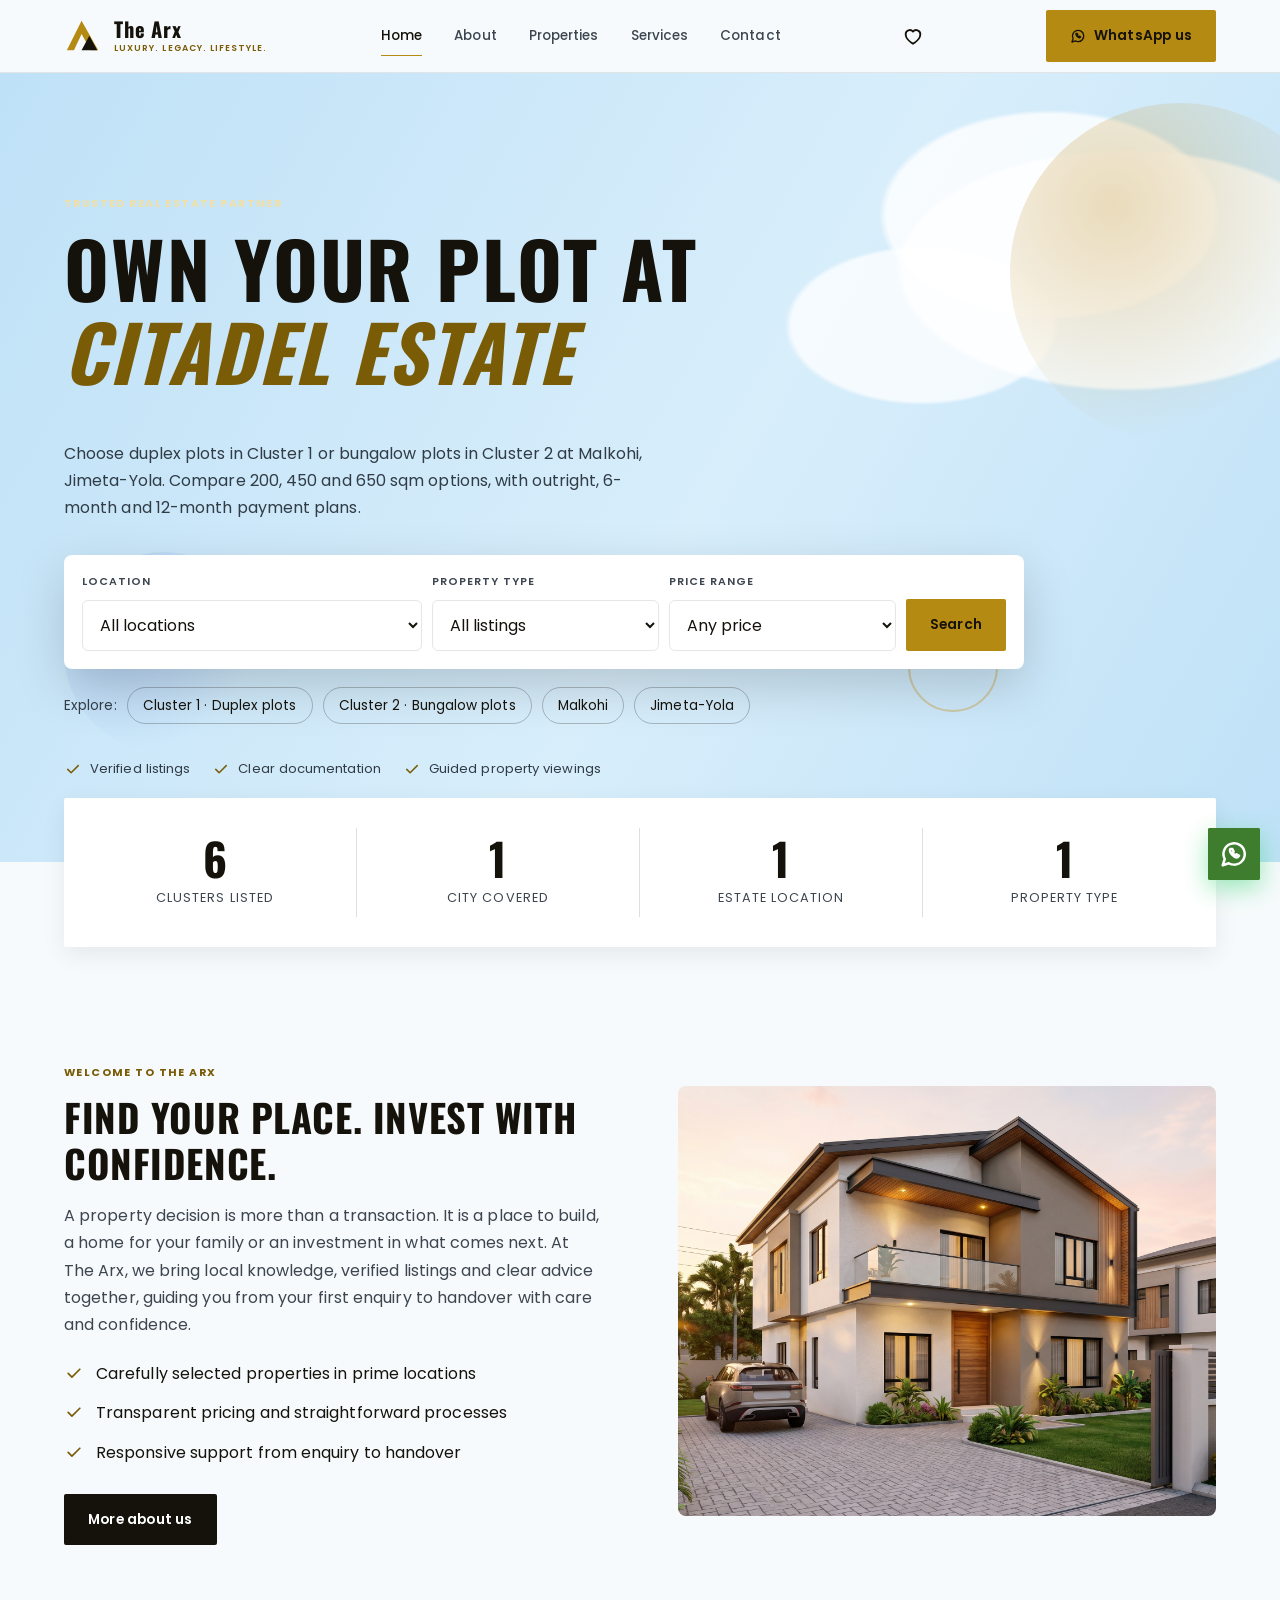
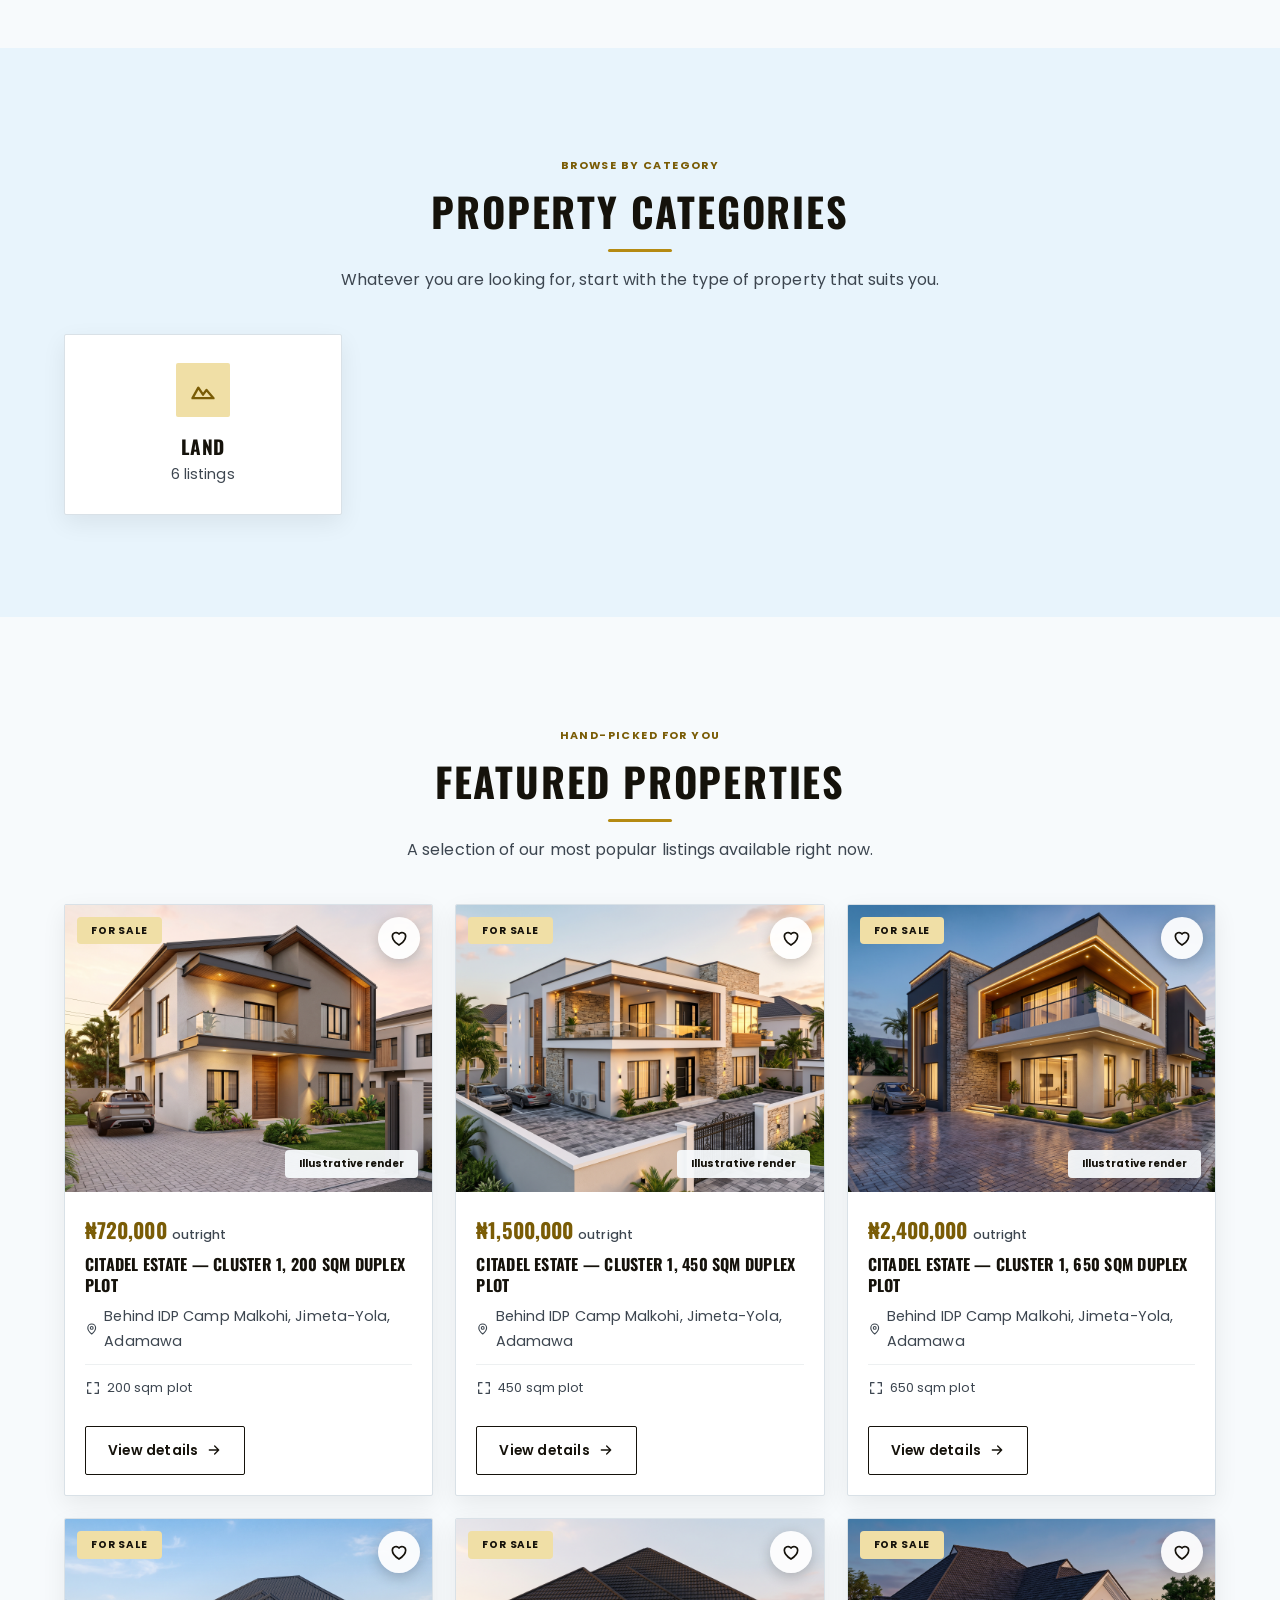
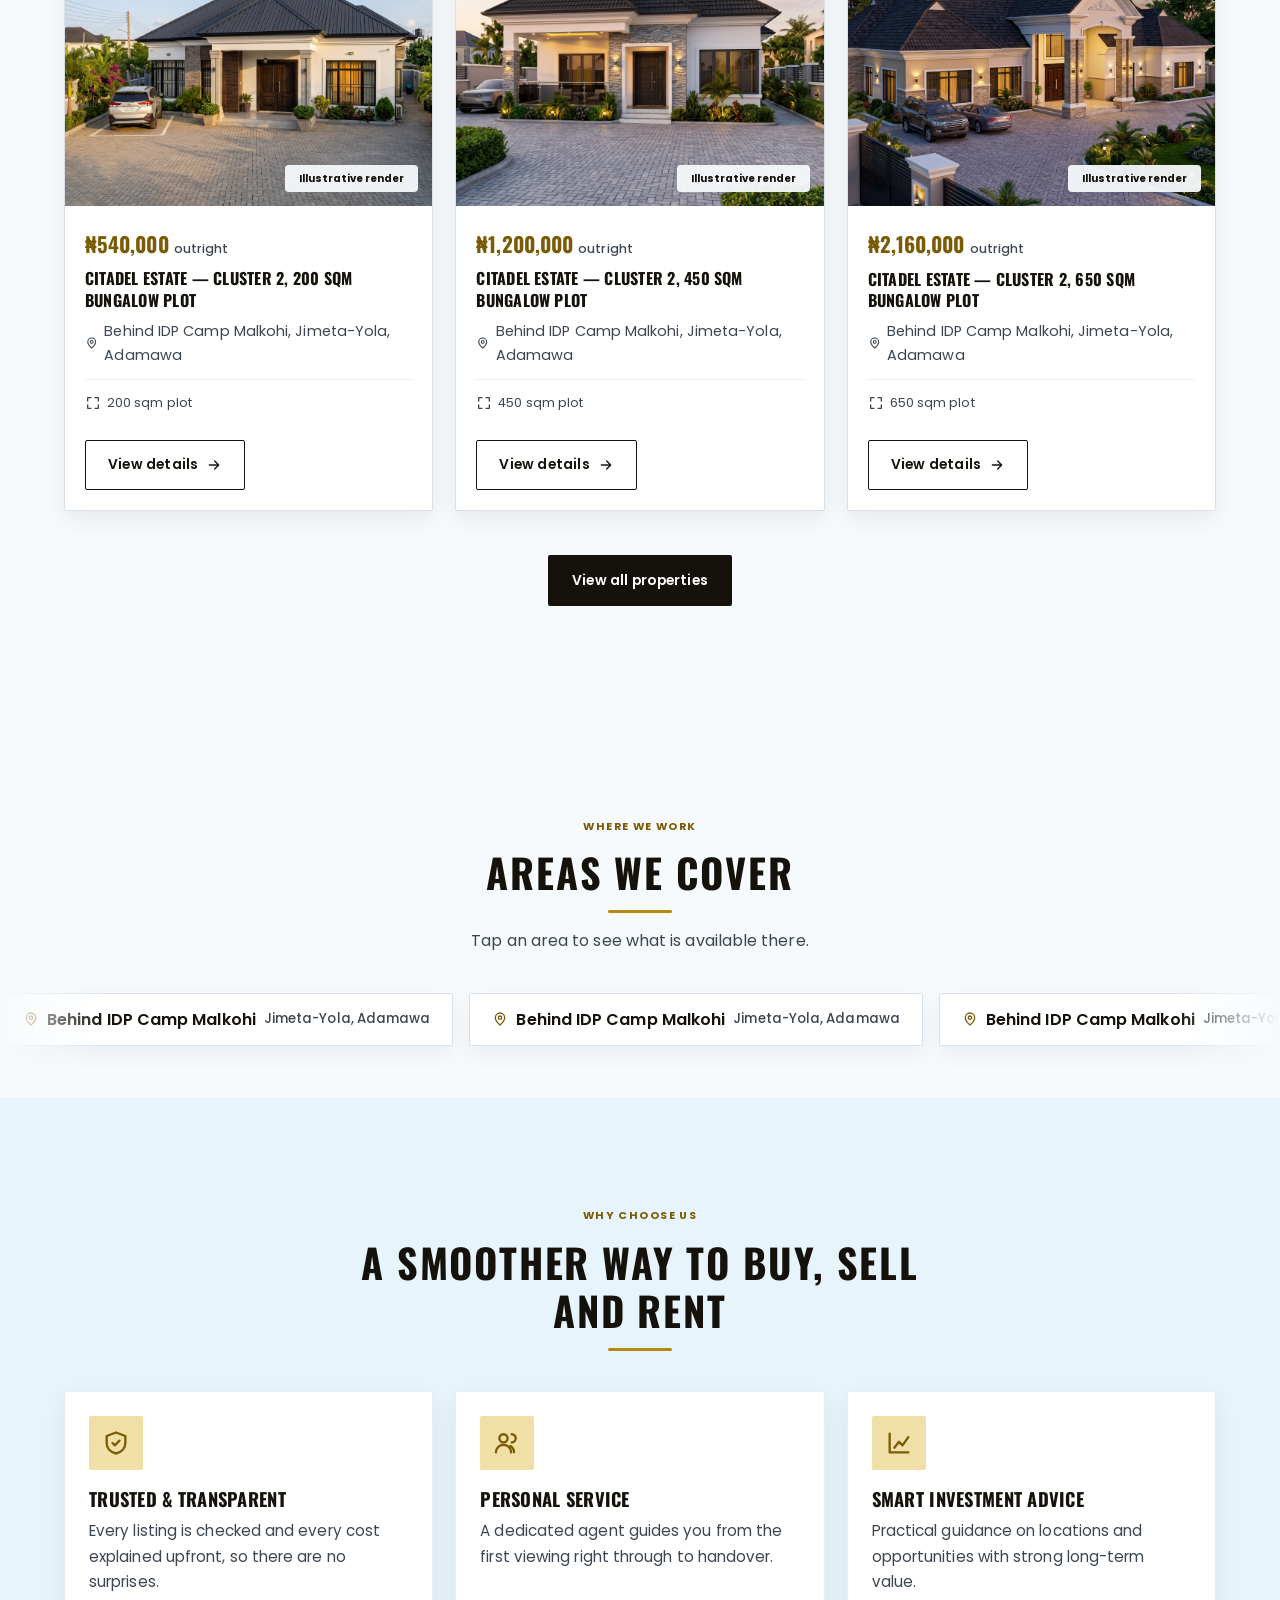
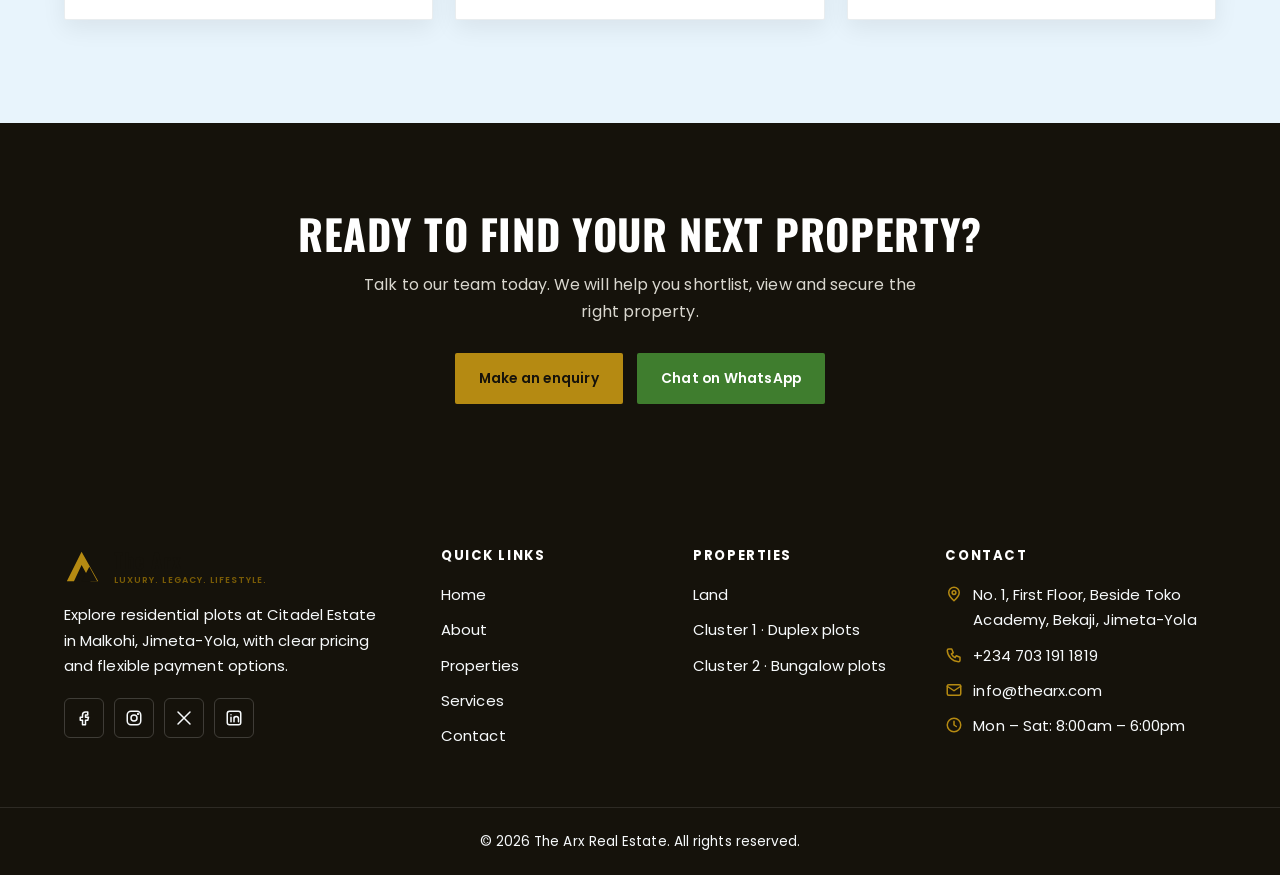
<file: arx-website/index.html>
<!DOCTYPE html>
<html lang="en">
<head>
<meta charset="utf-8">
<meta name="viewport" content="width=device-width, initial-scale=1">
<title>The Arx | Citadel Estate Plots in Jimeta-Yola</title>
<meta name="description" content="Explore Citadel Estate Cluster 1 duplex plots and Cluster 2 bungalow plots in Malkohi, Jimeta-Yola. Compare plot sizes, outright prices and installment plans.">
<meta name="keywords" content="Citadel Estate, Cluster 1 duplex plots, Cluster 2 bungalow plots, land for sale Jimeta-Yola, The Arx">
<meta name="theme-color" content="#bfe1f7">
<link rel="canonical" href="https://www.thearx.com/">
<link rel="icon" href="images/favicon.svg" type="image/svg+xml">
<meta property="og:type" content="website">
<meta property="og:title" content="The Arx | Citadel Estate Plots">
<meta property="og:description" content="Compare Citadel Estate duplex and bungalow plots in Malkohi, Jimeta-Yola.">
<meta property="og:image" content="https://www.thearx.com/images/og-image.svg">
<meta name="twitter:card" content="summary_large_image">
<link rel="preconnect" href="https://fonts.googleapis.com">
<link rel="preconnect" href="https://fonts.gstatic.com" crossorigin>
<link href="https://fonts.googleapis.com/css2?family=Oswald:wght@500;600;700&family=Poppins:wght@400;500;600;700&display=swap" rel="stylesheet">
<link rel="stylesheet" href="css/style.css">
<link rel="stylesheet" href="css/animations.css">
<script type="application/ld+json">
{"@context":"https://schema.org","@type":"RealEstateAgent","name":"The Arx","url":"https://www.thearx.com","telephone":"+2347031911819","address":{"@type":"PostalAddress","streetAddress":"No. 1, First Floor, Beside Toko Academy, Bekaji","addressLocality":"Jimeta-Yola","addressRegion":"Adamawa","addressCountry":"NG"}}
</script>
</head>
<body>
<div id="site-header"></div>

<main>
  <!-- Hero -->
  <section class="hero">
    <span class="orb o1"></span><span class="orb o2"></span><span class="orb o3"></span>
    <div class="container">
      <span class="eyebrow" style="color:var(--gold)">Trusted Real Estate Partner</span>
      <h1>Own your plot at <span class="typed-wrap"><em id="typed" data-words="Citadel Estate,Cluster 1,Cluster 2">Citadel Estate</em><span class="caret" aria-hidden="true"></span></span></h1>
      <p class="lead">Choose duplex plots in Cluster 1 or bungalow plots in Cluster 2 at Malkohi, Jimeta-Yola. Compare 200, 450 and 650 sqm options, with outright, 6-month and 12-month payment plans.</p>

      <form class="search-box" action="properties.html" method="get" aria-label="Search properties">
        <div class="field">
          <label for="hq">Location</label>
          <select id="hq" name="q">
            <option value="">All locations</option>
            <option value="Malkohi">Malkohi Jimeta-Yola</option>
            
          </select>
        </div>
        <div class="field">
          <label for="ht">Property type</label>
          <select id="ht" name="type">
            <option value="">All listings</option>
            <option>Land</option>
          </select>
        </div>
        <div class="field">
          <label for="hp">Price range</label>
          <select id="hp" name="price">
            <option value="">Any price</option>
            <option value="0-1000000">Under &#8358;1m</option>
            <option value="1000000-1500000">&#8358;1m to under &#8358;1.5m</option>
            <option value="1500000-2000000">&#8358;1.5m to under &#8358;2m</option>
            <option value="2000000-">&#8358;2m and above</option>
          </select>
        </div>
        <button class="btn btn-gold" type="submit">Search</button>
      </form>

      <div class="chips"><span>Explore:</span><a href="property.html?id=citadel-estate-cluster-1-duplex-plots">Cluster 1 · Duplex plots</a><a href="property.html?id=citadel-estate-cluster-2-bungalow-plots">Cluster 2 · Bungalow plots</a><a href="properties.html?q=Malkohi">Malkohi</a><a href="properties.html?q=Jimeta-Yola">Jimeta-Yola</a></div>

      <div class="hero-badges">
        <span data-ic="check">Verified listings</span>
        <span data-ic="check">Clear documentation</span>
        <span data-ic="check">Guided property viewings</span>
      </div>
    </div>
  </section>

  <!-- Stats -->
  <div class="container stats-wrap">
    <div class="stats reveal reveal-zoom">
      <div class="stat"><b data-stat="listings">2</b><span>Clusters listed</span></div>
      <div class="stat"><b data-stat="cities">1</b><span>City covered</span></div>
      <div class="stat"><b data-stat="locations">1</b><span>Estate location</span></div>
      <div class="stat"><b data-stat="types">1</b><span>Property type</span></div>
    </div>
  </div>

  <!-- Intro -->
  <section class="section">
    <div class="container split">
      <div class="reveal">
        <span class="eyebrow">Welcome to The Arx</span>
        <h2>Find your place. Invest with confidence.</h2>
        <p>A property decision is more than a transaction. It is a place to build, a home for your family or an investment in what comes next. At The Arx, we bring local knowledge, verified listings and clear advice together, guiding you from your first enquiry to handover with care and confidence.</p>
        <ul class="checks">
          <li><span data-ic="check-only"></span>Carefully selected properties in prime locations</li>
          <li><span data-ic="check-only"></span>Transparent pricing and straightforward processes</li>
          <li><span data-ic="check-only"></span>Responsive support from enquiry to handover</li>
        </ul>
        <a class="btn btn-dark" href="about.html">More about us</a>
      </div>
      <div class="split-img reveal"><img id="introImg" alt="Modern residential property" width="800" height="640"></div>
    </div>
  </section>

  <!-- Categories -->
  <section class="section alt">
    <div class="container">
      <div class="section-head reveal">
        <span class="eyebrow">Browse by category</span>
        <h2>Property categories</h2>
        <p>Whatever you are looking for, start with the type of property that suits you.</p>
      </div>
      <div class="cats">
        <a class="cat reveal" href="properties.html?type=House"><div class="cat-ico" data-i="home"></div><h3>Houses</h3><p data-count="House"></p></a>
        <a class="cat reveal" href="properties.html?type=Apartment"><div class="cat-ico" data-i="building"></div><h3>Apartments</h3><p data-count="Apartment"></p></a>
        <a class="cat reveal" href="properties.html?type=Land"><div class="cat-ico" data-i="land"></div><h3>Land</h3><p data-count="Land"></p></a>
        <a class="cat reveal" href="properties.html?type=Commercial"><div class="cat-ico" data-i="store"></div><h3>Commercial</h3><p data-count="Commercial"></p></a>
      </div>
    </div>
  </section>

  <!-- Featured -->
  <section class="section">
    <div class="container">
      <div class="section-head reveal">
        <span class="eyebrow">Hand-picked for you</span>
        <h2>Featured properties</h2>
        <p>A selection of our most popular listings available right now.</p>
      </div>
      <div class="grid" id="featured"></div>
      <div class="center"><a class="btn btn-dark" href="properties.html">View all properties</a></div>
    </div>
  </section>

  <!-- Areas -->
  <section class="section" style="padding-bottom:30px">
    <div class="container">
      <div class="section-head reveal" style="margin-bottom:30px">
        <span class="eyebrow">Where we work</span>
        <h2>Areas we cover</h2>
        <p>Tap an area to see what is available there.</p>
      </div>
    </div>
    <div class="marquee"><div class="marquee-track" id="marqueeTrack"></div></div>
  </section>

  <!-- Why us -->
  <section class="section alt">
    <div class="container">
      <div class="section-head reveal">
        <span class="eyebrow">Why choose us</span>
        <h2>A smoother way to buy, sell and rent</h2>
      </div>
      <div class="features">
        <div class="feature reveal"><div class="cat-ico" data-i="shield"></div><h3>Trusted &amp; transparent</h3><p>Every listing is checked and every cost explained upfront, so there are no surprises.</p></div>
        <div class="feature reveal"><div class="cat-ico" data-i="users"></div><h3>Personal service</h3><p>A dedicated agent guides you from the first viewing right through to handover.</p></div>
        <div class="feature reveal"><div class="cat-ico" data-i="chart"></div><h3>Smart investment advice</h3><p>Practical guidance on locations and opportunities with strong long-term value.</p></div>
      </div>
    </div>
  </section>

  <!-- CTA -->
  <section class="cta">
    <div class="container reveal">
      <h2>Ready to find your next property?</h2>
      <p>Talk to our team today. We will help you shortlist, view and secure the right property.</p>
      <div class="cta-btns">
        <a class="btn btn-gold" href="contact.html">Make an enquiry</a>
        <a class="btn btn-wa" data-slot="wa" href="#">Chat on WhatsApp</a>
      </div>
    </div>
  </section>
</main>

<div id="site-footer"></div>
<script src="js/data.js"></script>
<script src="js/main.js"></script>
<script src="js/effects.js"></script>
</body>
</html>
</file>
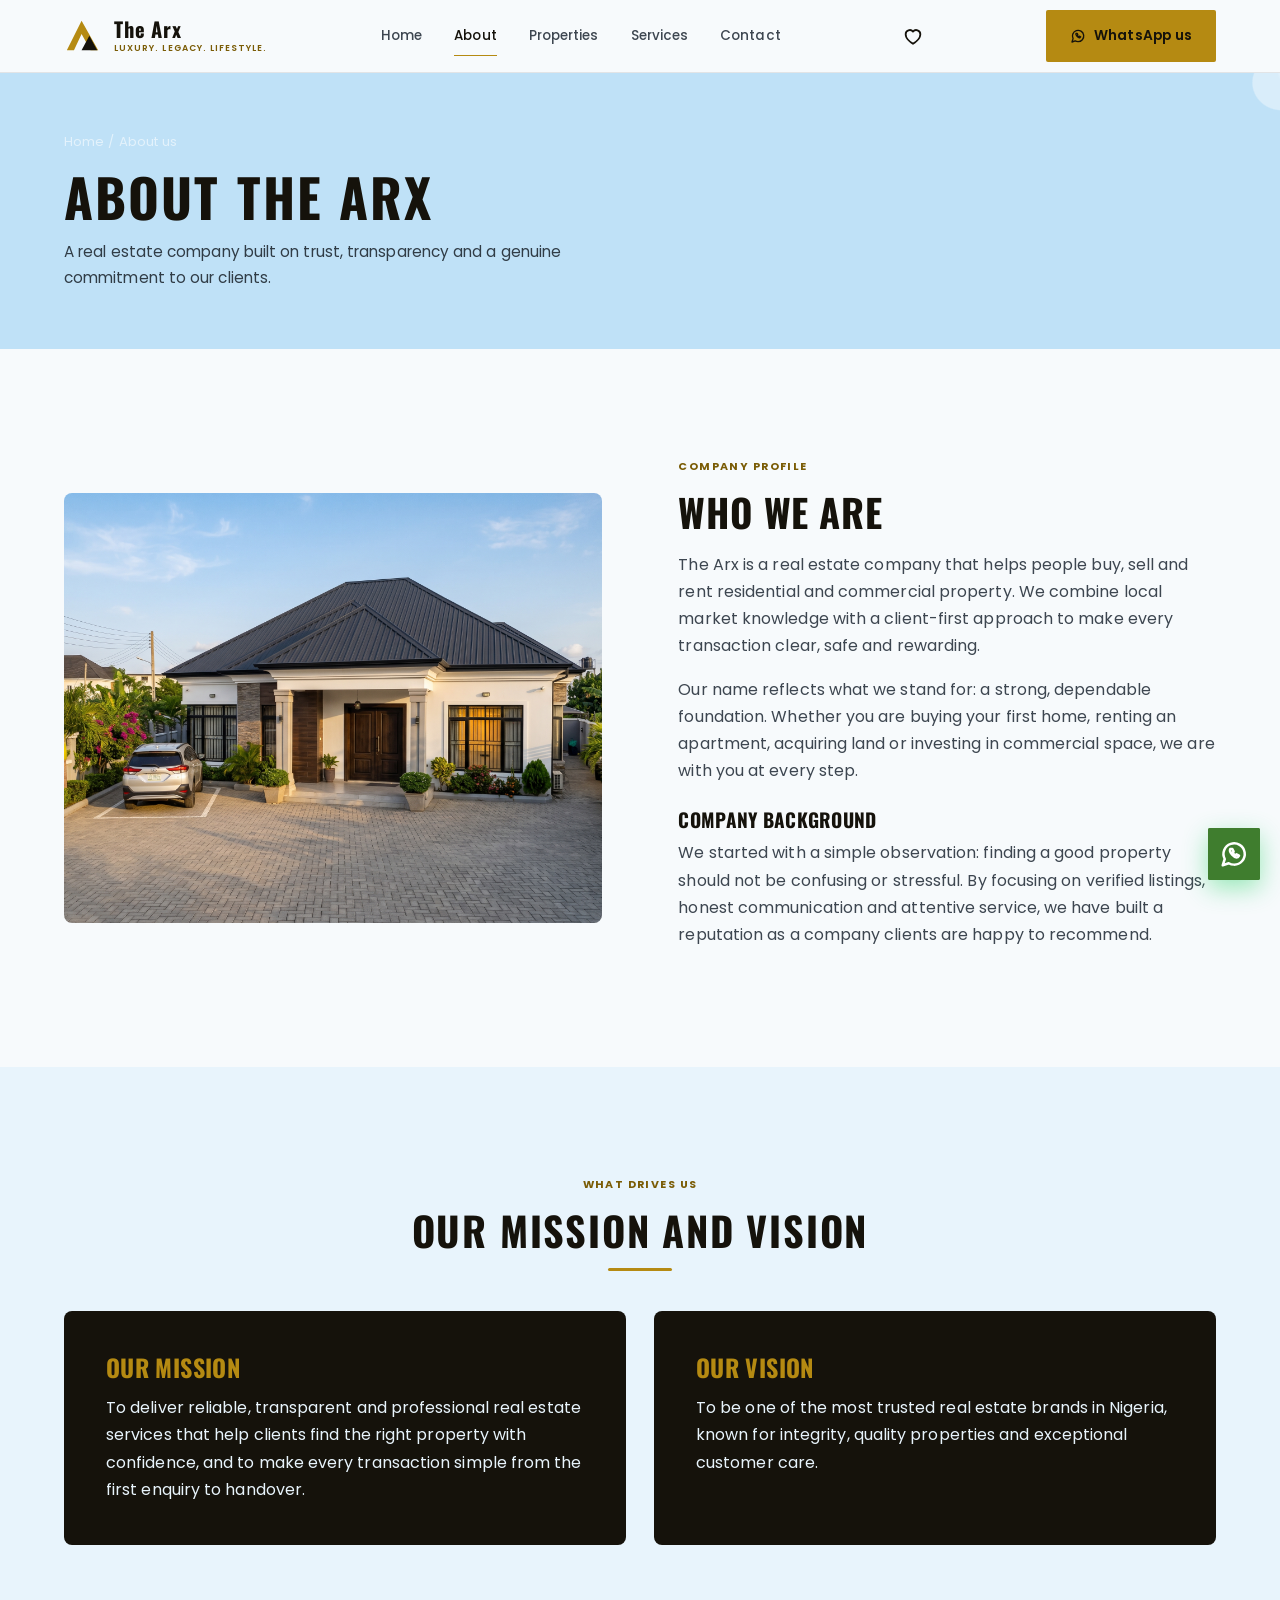
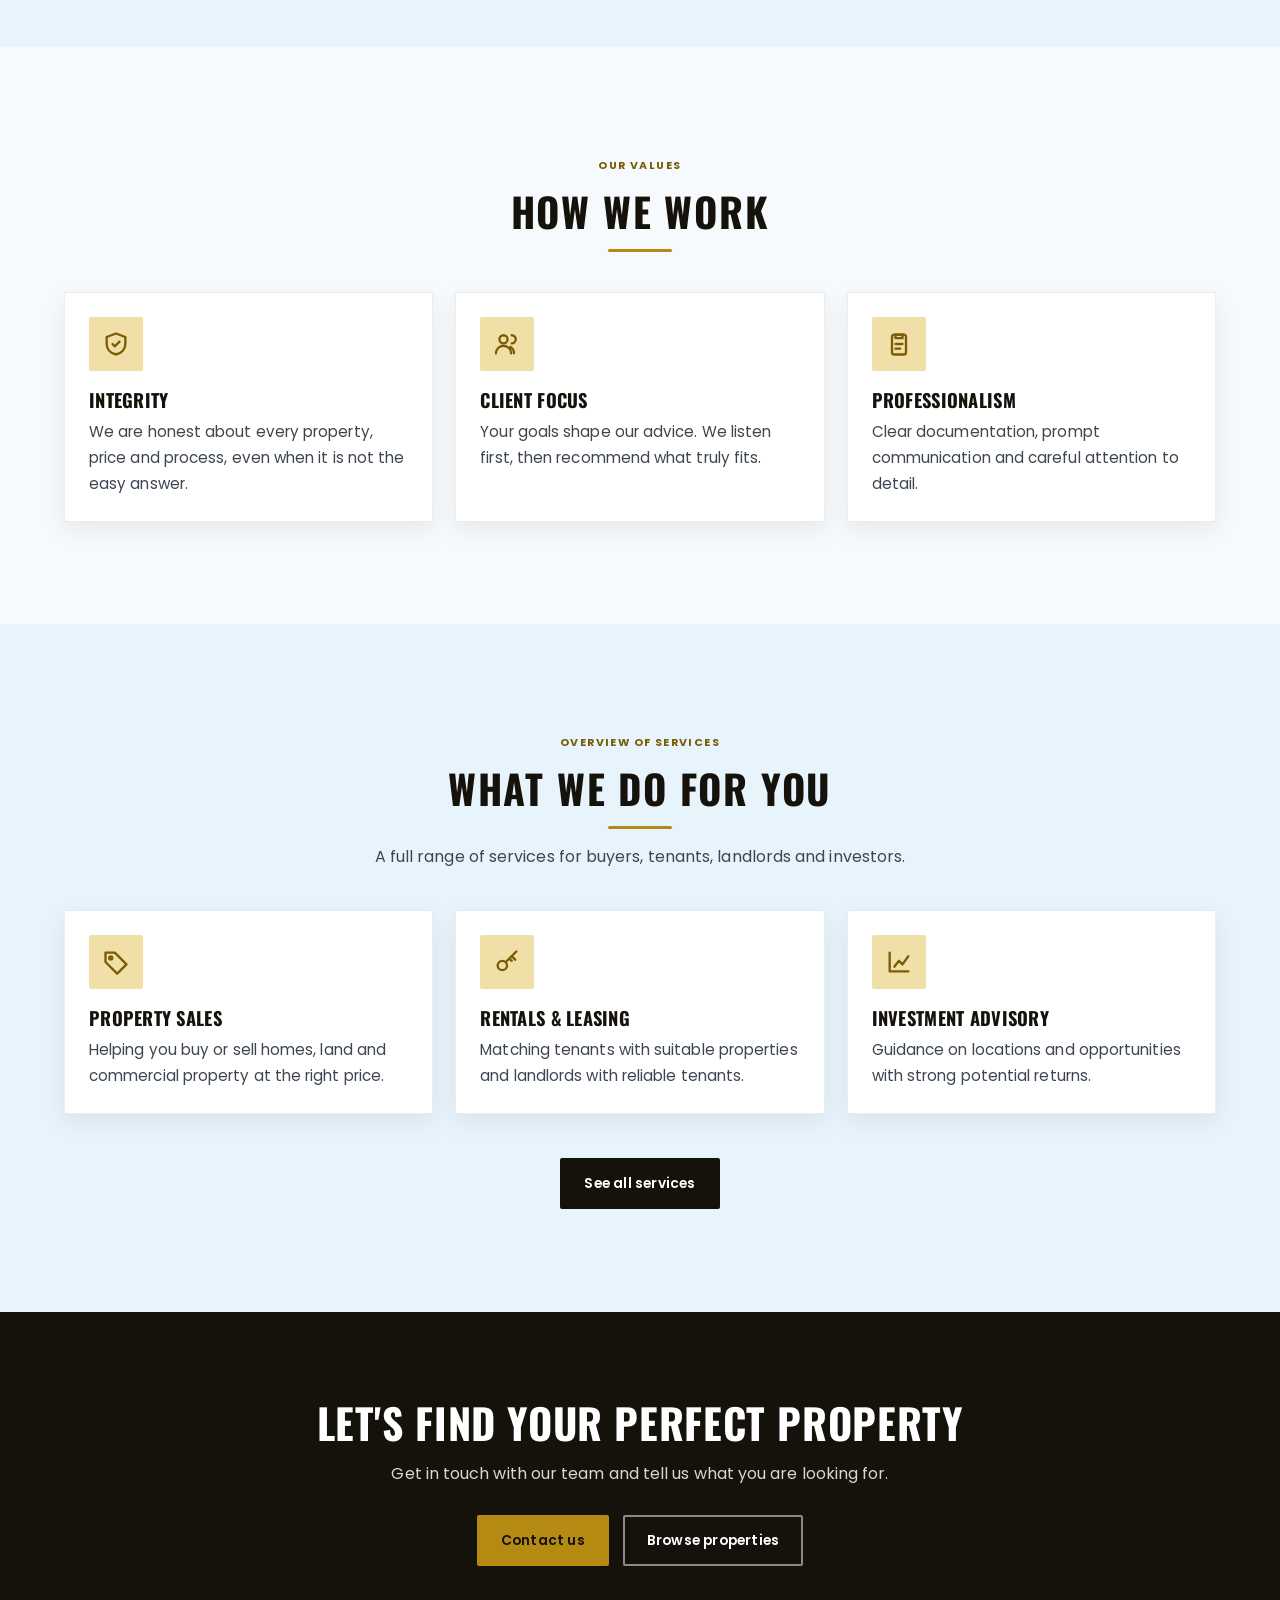
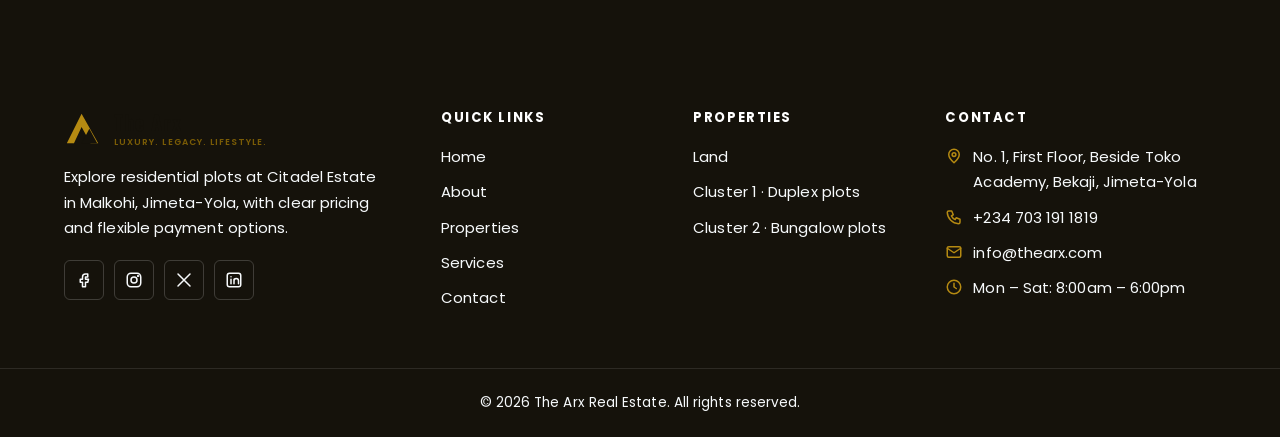
<file: arx-website/about.html>
<!DOCTYPE html>
<html lang="en">
<head>
<meta charset="utf-8">
<meta name="viewport" content="width=device-width, initial-scale=1">
<title>About Us | The Arx Real Estate</title>
<meta name="description" content="Learn about The Arx Real Estate: our story, mission, vision and the property services we offer to buyers, renters, landlords and investors across Nigeria.">
<meta name="theme-color" content="#bfe1f7">
<link rel="canonical" href="https://www.thearx.com/about.html">
<link rel="icon" href="images/favicon.svg" type="image/svg+xml">
<meta property="og:title" content="About The Arx Real Estate">
<meta property="og:description" content="Our story, mission, vision and services.">
<meta property="og:type" content="website">
<link rel="preconnect" href="https://fonts.googleapis.com">
<link rel="preconnect" href="https://fonts.gstatic.com" crossorigin>
<link href="https://fonts.googleapis.com/css2?family=Oswald:wght@500;600;700&family=Poppins:wght@400;500;600;700&display=swap" rel="stylesheet">
<link rel="stylesheet" href="css/style.css">
<link rel="stylesheet" href="css/animations.css">
</head>
<body>
<div id="site-header"></div>

<main>
  <section class="page-hero">
    <div class="container">
      <div class="crumbs"><a href="index.html">Home</a> / About us</div>
      <h1>About The Arx</h1>
      <p>A real estate company built on trust, transparency and a genuine commitment to our clients.</p>
    </div>
  </section>

  <!-- Company profile -->
  <section class="section">
    <div class="container split">
      <div class="split-img reveal"><img id="aboutImg" alt="Residential property by The Arx" width="800" height="640"></div>
      <div class="reveal">
        <span class="eyebrow">Company profile</span>
        <h2>Who we are</h2>
        <p>The Arx is a real estate company that helps people buy, sell and rent residential and commercial property. We combine local market knowledge with a client-first approach to make every transaction clear, safe and rewarding.</p>
        <p>Our name reflects what we stand for: a strong, dependable foundation. Whether you are buying your first home, renting an apartment, acquiring land or investing in commercial space, we are with you at every step.</p>
        <h3 style="font-size:1.2rem;margin:24px 0 8px">Company background</h3>
        <p>We started with a simple observation: finding a good property should not be confusing or stressful. By focusing on verified listings, honest communication and attentive service, we have built a reputation as a company clients are happy to recommend.</p>
      </div>
    </div>
  </section>

  <!-- Mission & Vision -->
  <section class="section alt">
    <div class="container">
      <div class="section-head reveal">
        <span class="eyebrow">What drives us</span>
        <h2>Our mission and vision</h2>
      </div>
      <div class="mv">
        <div class="mv-card reveal"><h3>Our Mission</h3><p>To deliver reliable, transparent and professional real estate services that help clients find the right property with confidence, and to make every transaction simple from the first enquiry to handover.</p></div>
        <div class="mv-card reveal"><h3>Our Vision</h3><p>To be one of the most trusted real estate brands in Nigeria, known for integrity, quality properties and exceptional customer care.</p></div>
      </div>
    </div>
  </section>

  <!-- Values -->
  <section class="section">
    <div class="container">
      <div class="section-head reveal">
        <span class="eyebrow">Our values</span>
        <h2>How we work</h2>
      </div>
      <div class="features">
        <div class="feature reveal"><div class="cat-ico" data-i="shield"></div><h3>Integrity</h3><p>We are honest about every property, price and process, even when it is not the easy answer.</p></div>
        <div class="feature reveal"><div class="cat-ico" data-i="users"></div><h3>Client focus</h3><p>Your goals shape our advice. We listen first, then recommend what truly fits.</p></div>
        <div class="feature reveal"><div class="cat-ico" data-i="clipboard"></div><h3>Professionalism</h3><p>Clear documentation, prompt communication and careful attention to detail.</p></div>
      </div>
    </div>
  </section>

  <!-- Overview of services -->
  <section class="section alt">
    <div class="container">
      <div class="section-head reveal">
        <span class="eyebrow">Overview of services</span>
        <h2>What we do for you</h2>
        <p>A full range of services for buyers, tenants, landlords and investors.</p>
      </div>
      <div class="features">
        <div class="feature reveal"><div class="cat-ico" data-i="tag"></div><h3>Property sales</h3><p>Helping you buy or sell homes, land and commercial property at the right price.</p></div>
        <div class="feature reveal"><div class="cat-ico" data-i="key"></div><h3>Rentals &amp; leasing</h3><p>Matching tenants with suitable properties and landlords with reliable tenants.</p></div>
        <div class="feature reveal"><div class="cat-ico" data-i="chart"></div><h3>Investment advisory</h3><p>Guidance on locations and opportunities with strong potential returns.</p></div>
      </div>
      <div class="center"><a class="btn btn-dark" href="services.html">See all services</a></div>
    </div>
  </section>

  <section class="cta">
    <div class="container reveal">
      <h2>Let's find your perfect property</h2>
      <p>Get in touch with our team and tell us what you are looking for.</p>
      <div class="cta-btns">
        <a class="btn btn-gold" href="contact.html">Contact us</a>
        <a class="btn btn-light" href="properties.html">Browse properties</a>
      </div>
    </div>
  </section>
</main>

<div id="site-footer"></div>
<script src="js/data.js"></script>
<script src="js/main.js"></script>
<script src="js/effects.js"></script>
<script>
  document.addEventListener("DOMContentLoaded", function () {
    var p = ARX.properties[3], img = document.getElementById("aboutImg");
    if (img) img.src = (p.images && p.images[0]) || ARX_PLACEHOLDER(p, 0);
  });
</script>
</body>
</html>
</file>
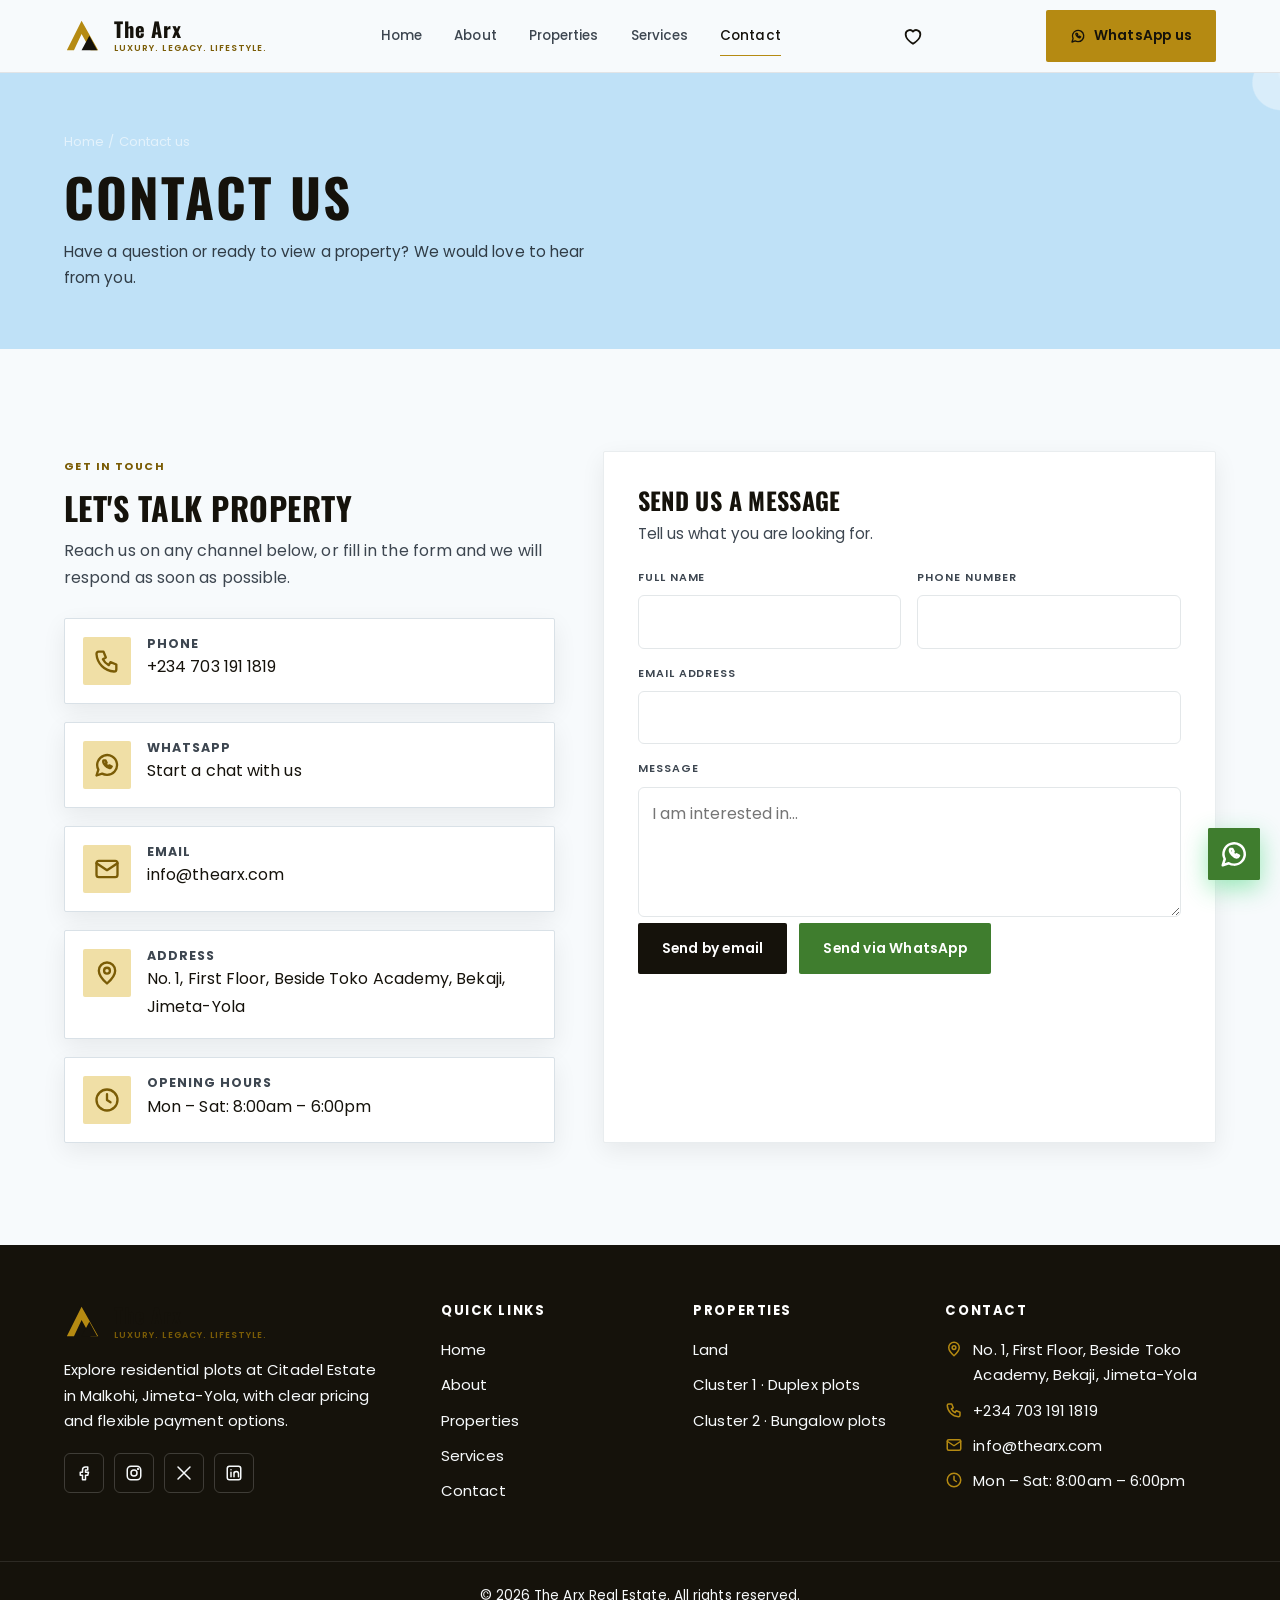
<file: arx-website/contact.html>
<!DOCTYPE html>
<html lang="en">
<head>
<meta charset="utf-8">
<meta name="viewport" content="width=device-width, initial-scale=1">
<title>Contact Us | The Arx Real Estate</title>
<meta name="description" content="Contact The Arx Real Estate by phone, email or WhatsApp, or send us a message about buying, renting or investing in property.">
<meta name="theme-color" content="#bfe1f7">
<link rel="canonical" href="https://www.thearx.com/contact.html">
<link rel="icon" href="images/favicon.svg" type="image/svg+xml">
<meta property="og:title" content="Contact The Arx Real Estate">
<meta property="og:type" content="website">
<link rel="preconnect" href="https://fonts.googleapis.com">
<link rel="preconnect" href="https://fonts.gstatic.com" crossorigin>
<link href="https://fonts.googleapis.com/css2?family=Oswald:wght@500;600;700&family=Poppins:wght@400;500;600;700&display=swap" rel="stylesheet">
<link rel="stylesheet" href="css/style.css">
<link rel="stylesheet" href="css/animations.css">
</head>
<body>
<div id="site-header"></div>

<main>
  <section class="page-hero">
    <div class="container">
      <div class="crumbs"><a href="index.html">Home</a> / Contact us</div>
      <h1>Contact us</h1>
      <p>Have a question or ready to view a property? We would love to hear from you.</p>
    </div>
  </section>

  <section class="section">
    <div class="container contact-grid">
      <div class="reveal">
        <span class="eyebrow">Get in touch</span>
        <h2 style="font-size:2rem">Let's talk property</h2>
        <p style="color:var(--muted);margin-top:10px">Reach us on any channel below, or fill in the form and we will respond as soon as possible.</p>
        <div class="info-list">
          <div class="info"><div class="cat-ico" data-i="phone"></div><div><h4>Phone</h4><a data-slot="phone" href="#"></a></div></div>
          <div class="info"><div class="cat-ico" data-i="wa"></div><div><h4>WhatsApp</h4><a data-slot="wa" href="#">Start a chat with us</a></div></div>
          <div class="info"><div class="cat-ico" data-i="mail"></div><div><h4>Email</h4><a data-slot="email" href="#"></a></div></div>
          <div class="info"><div class="cat-ico" data-i="pin"></div><div><h4>Address</h4><span data-slot="address"></span></div></div>
          <div class="info"><div class="cat-ico" data-i="clock"></div><div><h4>Opening hours</h4><span data-slot="hours"></span></div></div>
        </div>
      </div>

      <div class="form-card reveal">
        <h3 style="font-size:1.5rem;margin-bottom:6px">Send us a message</h3>
        <p style="color:var(--muted);margin-bottom:22px;font-size:.95rem">Tell us what you are looking for.</p>
        <form id="contactForm" novalidate>
          <div class="form-grid">
            <div class="field"><label for="cName">Full name</label><input id="cName" name="name" required autocomplete="name"></div>
            <div class="field"><label for="cPhone">Phone number</label><input id="cPhone" name="phone" type="tel" required autocomplete="tel"></div>
            <div class="field full"><label for="cEmail">Email address</label><input id="cEmail" name="email" type="email" autocomplete="email"></div>
            <div class="field full"><label for="cMsg">Message</label><textarea id="cMsg" name="message" required placeholder="I am interested in..."></textarea></div>
          </div>
          <div class="form-actions">
            <button class="btn btn-dark" type="submit">Send by email</button>
            <button class="btn btn-wa" type="button" id="contactWa">Send via WhatsApp</button>
          </div>
          <div class="form-msg" id="contactMsg" role="status"></div>
        </form>
      </div>
    </div>
  </section>
</main>

<div id="site-footer"></div>
<script src="js/data.js"></script>
<script src="js/main.js"></script>
<script src="js/effects.js"></script>
</body>
</html>
</file>
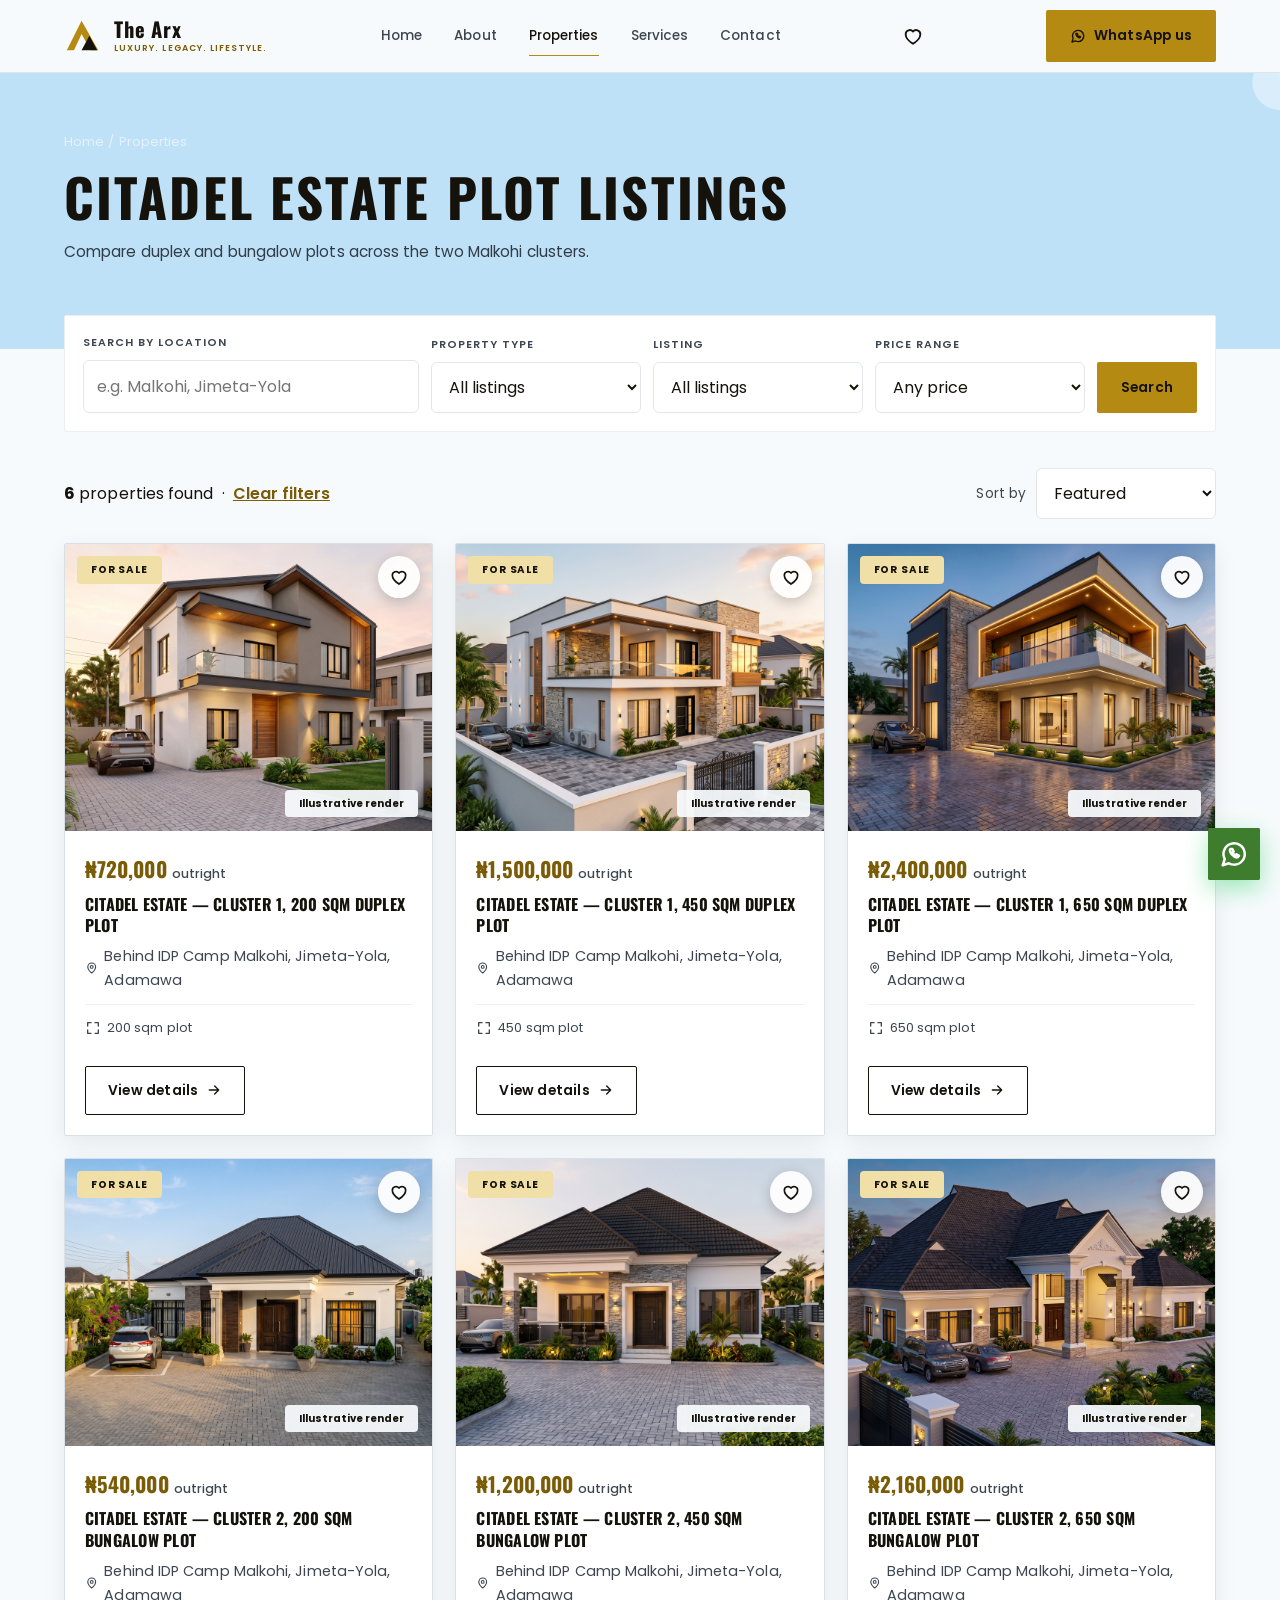
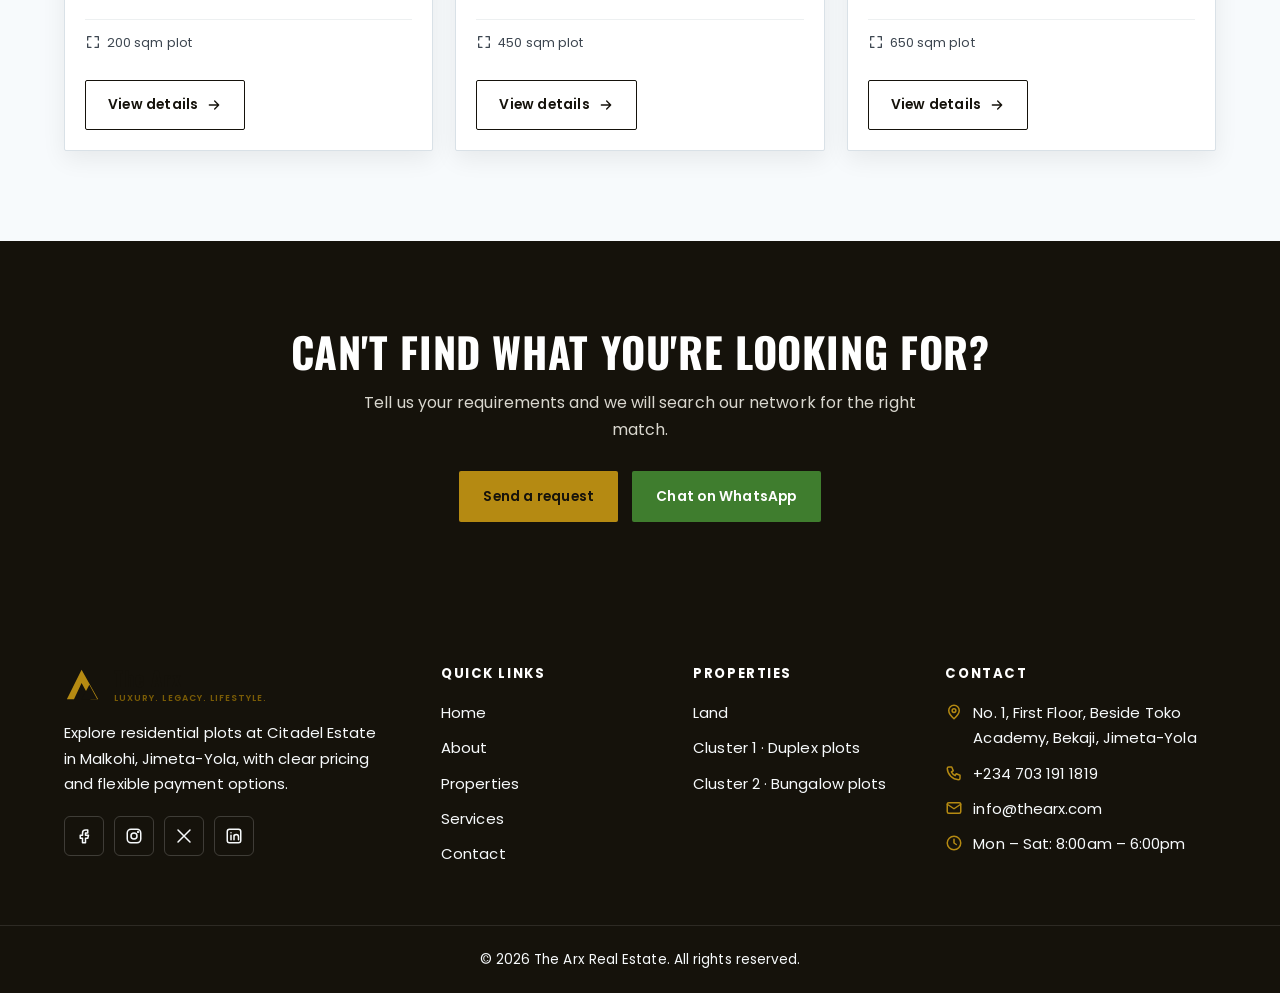
<file: arx-website/properties.html>
<!DOCTYPE html>
<html lang="en">
<head>
<meta charset="utf-8">
<meta name="viewport" content="width=device-width, initial-scale=1">
<title>Citadel Estate Plot Listings | The Arx</title>
<meta name="description" content="Compare Cluster 1 duplex plots and Cluster 2 bungalow plots at Citadel Estate, Malkohi, Jimeta-Yola.">
<meta name="theme-color" content="#bfe1f7">
<link rel="canonical" href="https://www.thearx.com/properties.html">
<link rel="icon" href="images/favicon.svg" type="image/svg+xml">
<meta property="og:title" content="Citadel Estate Plot Listings | The Arx">
<meta property="og:type" content="website">
<link rel="preconnect" href="https://fonts.googleapis.com">
<link rel="preconnect" href="https://fonts.gstatic.com" crossorigin>
<link href="https://fonts.googleapis.com/css2?family=Oswald:wght@500;600;700&family=Poppins:wght@400;500;600;700&display=swap" rel="stylesheet">
<link rel="stylesheet" href="css/style.css">
<link rel="stylesheet" href="css/animations.css">
</head>
<body>
<div id="site-header"></div>

<main>
  <section class="page-hero" style="padding-bottom:84px">
    <div class="container">
      <div class="crumbs"><a href="index.html">Home</a> / Properties</div>
      <h1>Citadel Estate plot listings</h1>
      <p>Compare duplex and bungalow plots across the two Malkohi clusters.</p>
    </div>
  </section>

  <div class="container">
    <form class="filters" id="filterForm" aria-label="Search and filter properties">
      <div class="field grow">
        <label for="fq">Search by location</label>
        <input id="fq" name="q" type="search" placeholder="e.g. Malkohi, Jimeta-Yola">
      </div>
      <div class="field">
        <label for="ft">Property type</label>
        <select id="ft" name="type">
          <option value="">All listings</option>
          <option>Land</option>
        </select>
      </div>
      <div class="field">
        <label for="fs">Listing</label>
        <select id="fs" name="status">
          <option value="">All listings</option>
          <option value="sale">For sale</option>
        </select>
      </div>
      <div class="field">
        <label for="fp">Price range</label>
        <select id="fp" name="price">
          <option value="">Any price</option>
          <option value="0-1000000">Under &#8358;1m</option>
          <option value="1000000-1500000">&#8358;1m to under &#8358;1.5m</option>
          <option value="1500000-2000000">&#8358;1.5m to under &#8358;2m</option>
          <option value="2000000-">&#8358;2m and above</option>
        </select>
      </div>
      <button class="btn btn-gold" type="submit">Search</button>
    </form>

    <p class="saved-note" id="savedNote" hidden>Showing your saved properties. <a href="properties.html">Show all properties</a></p>

    <div class="list-bar">
      <p><strong id="count">0</strong> <span id="countLabel">properties</span> found
        &nbsp;·&nbsp; <button type="button" id="clearFilters" style="background:none;border:0;color:var(--gold-d);cursor:pointer;font-weight:600;text-decoration:underline">Clear filters</button></p>
      <div class="sort">
        <label for="sort" style="font-size:.85rem;color:var(--muted)">Sort by</label>
        <select id="sort">
          <option value="">Featured</option>
          <option value="low">Price: low to high</option>
          <option value="high">Price: high to low</option>
        </select>
      </div>
    </div>

    <div class="grid" id="results" style="padding-bottom:90px" aria-live="polite"></div>
  </div>

  <section class="cta">
    <div class="container reveal">
      <h2>Can't find what you're looking for?</h2>
      <p>Tell us your requirements and we will search our network for the right match.</p>
      <div class="cta-btns">
        <a class="btn btn-gold" href="contact.html">Send a request</a>
        <a class="btn btn-wa" data-slot="wa" href="#">Chat on WhatsApp</a>
      </div>
    </div>
  </section>
</main>

<div id="site-footer"></div>
<script src="js/data.js"></script>
<script src="js/main.js"></script>
<script src="js/effects.js"></script>
</body>
</html>
</file>
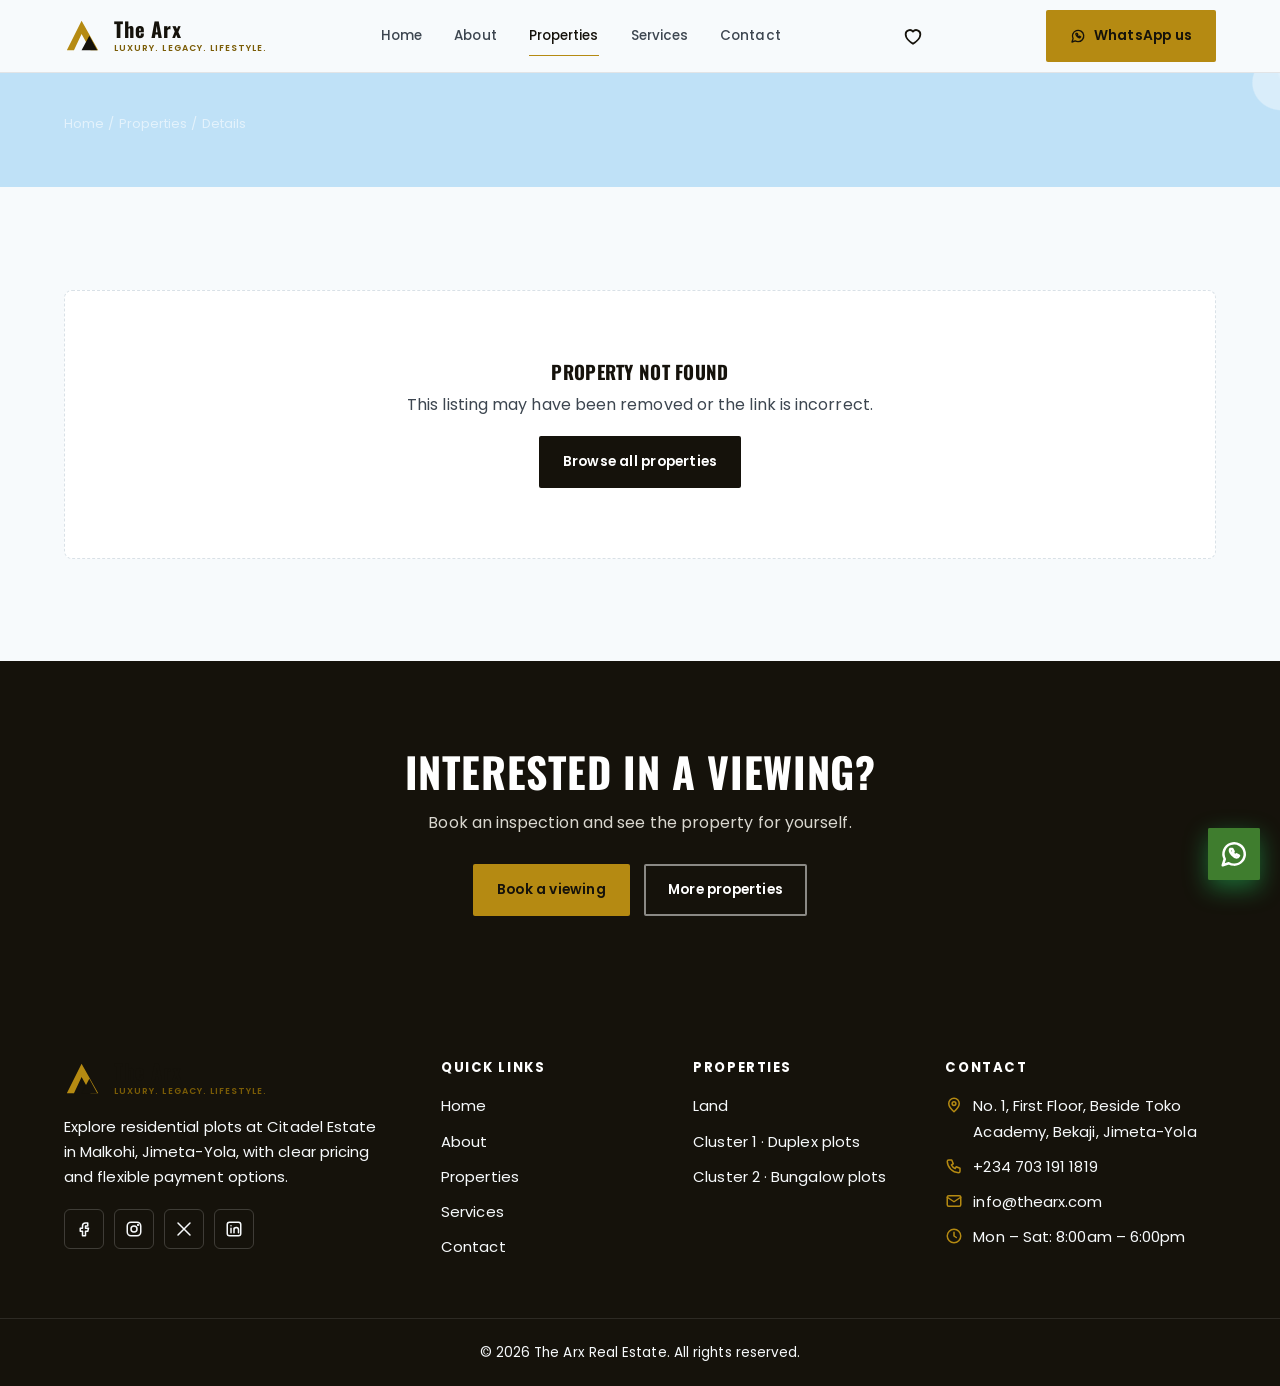
<file: arx-website/property.html>
<!DOCTYPE html>
<html lang="en">
<head>
<meta charset="utf-8">
<meta name="viewport" content="width=device-width, initial-scale=1">
<title>Property Details | The Arx Real Estate</title>
<meta name="description" content="View full property details, photos, specifications, location and pricing, and make an enquiry with The Arx Real Estate.">
<meta name="theme-color" content="#bfe1f7">
<link rel="icon" href="images/favicon.svg" type="image/svg+xml">
<meta property="og:type" content="website">
<link rel="preconnect" href="https://fonts.googleapis.com">
<link rel="preconnect" href="https://fonts.gstatic.com" crossorigin>
<link href="https://fonts.googleapis.com/css2?family=Oswald:wght@500;600;700&family=Poppins:wght@400;500;600;700&display=swap" rel="stylesheet">
<link rel="stylesheet" href="css/style.css">
<link rel="stylesheet" href="css/animations.css">
</head>
<body>
<div id="site-header"></div>

<main>
  <section class="page-hero" style="padding:40px 0">
    <div class="container">
      <div class="crumbs"><a href="index.html">Home</a> / <a href="properties.html">Properties</a> / <span id="crumbTitle">Details</span></div>
    </div>
  </section>

  <div id="detail"></div>

  <section class="cta">
    <div class="container reveal">
      <h2>Interested in a viewing?</h2>
      <p>Book an inspection and see the property for yourself.</p>
      <div class="cta-btns">
        <a class="btn btn-gold" href="contact.html">Book a viewing</a>
        <a class="btn btn-light" href="properties.html">More properties</a>
      </div>
    </div>
  </section>
</main>

<div id="site-footer"></div>
<script src="js/data.js"></script>
<script src="js/main.js"></script>
<script src="js/effects.js"></script>
</body>
</html>
</file>
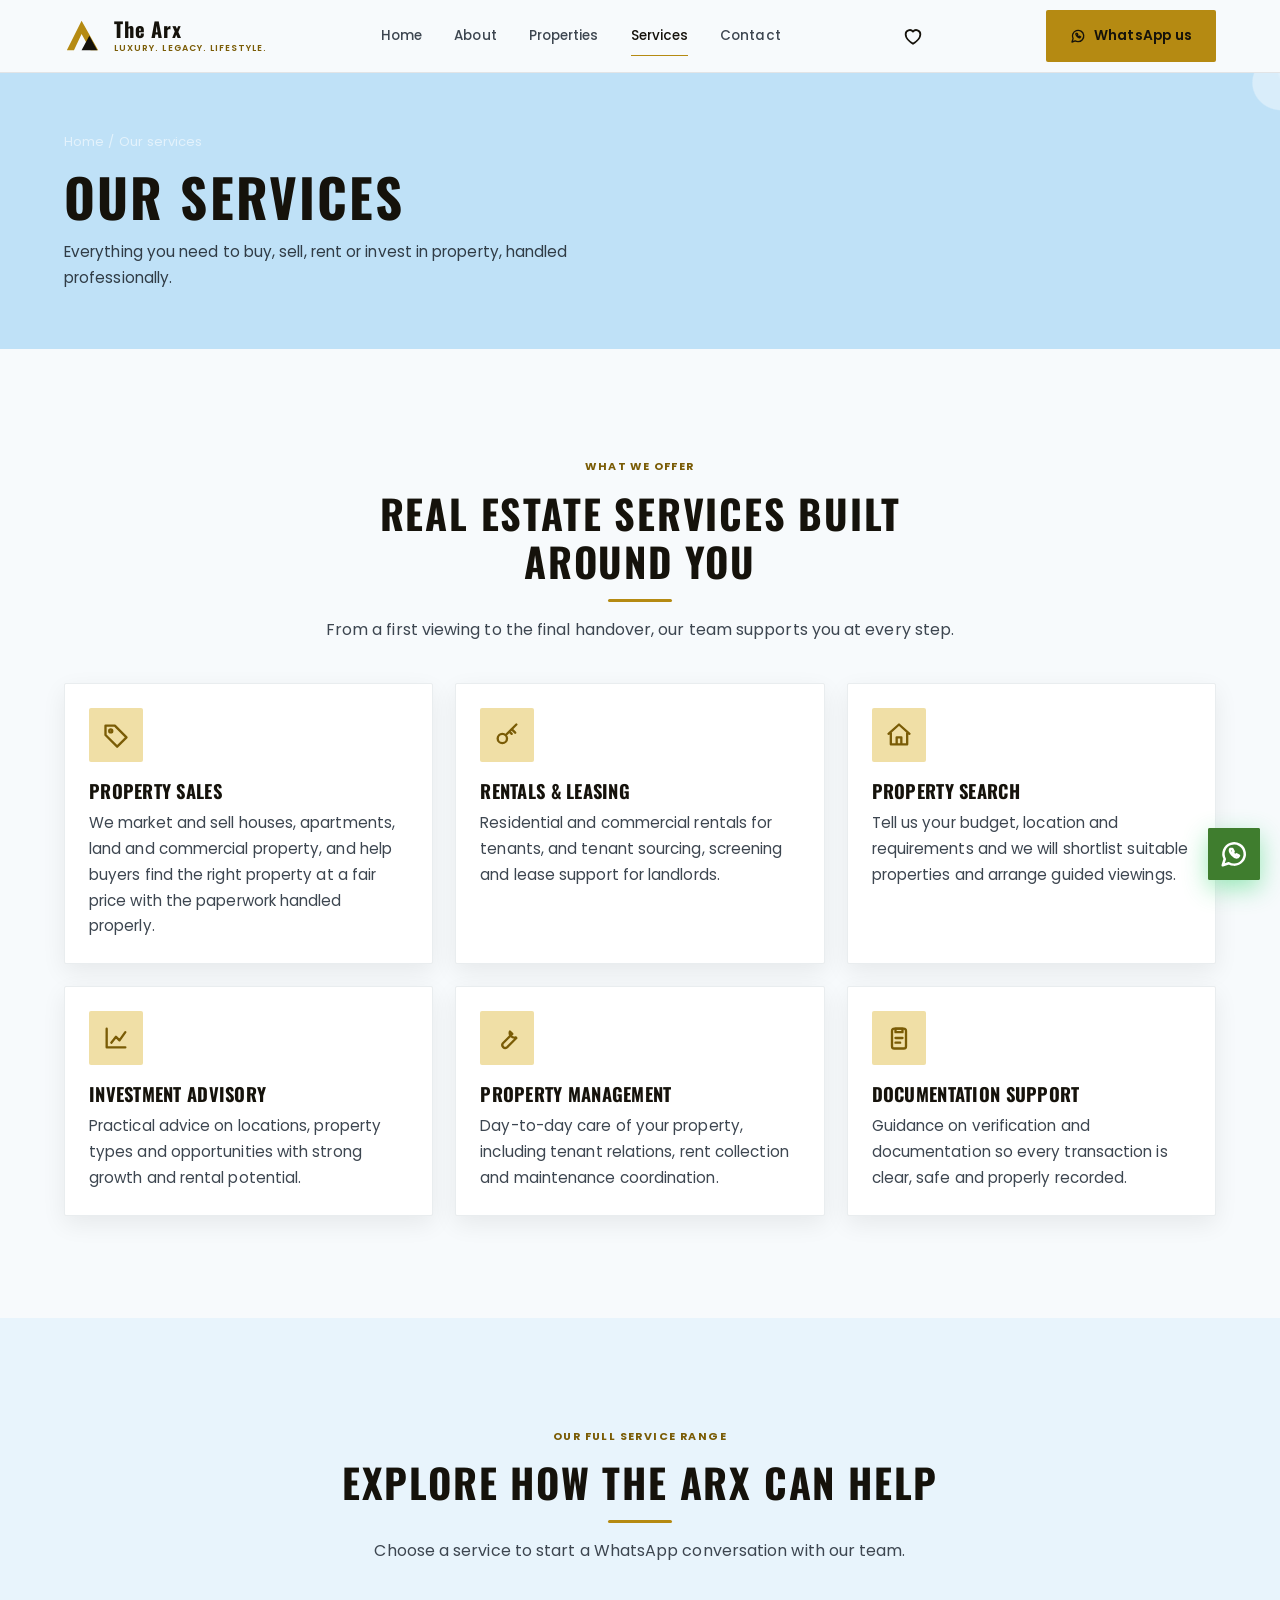
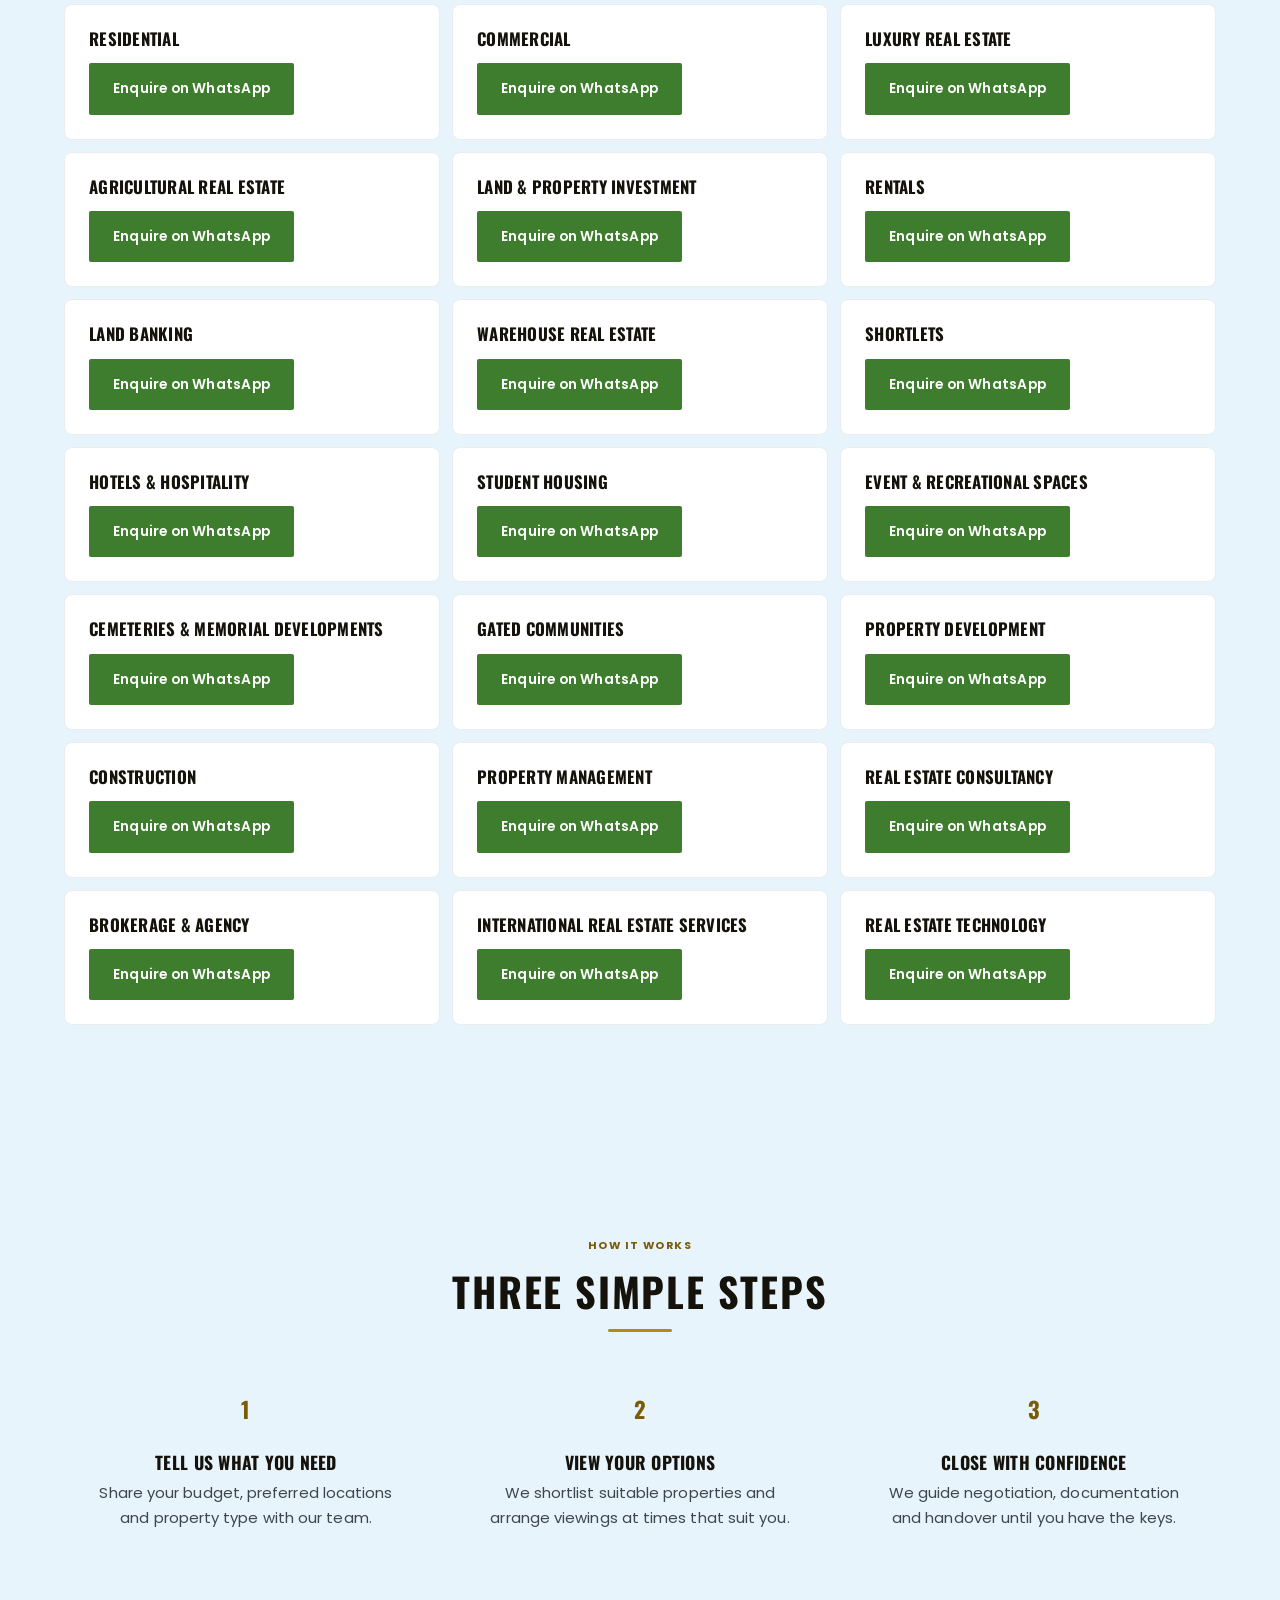
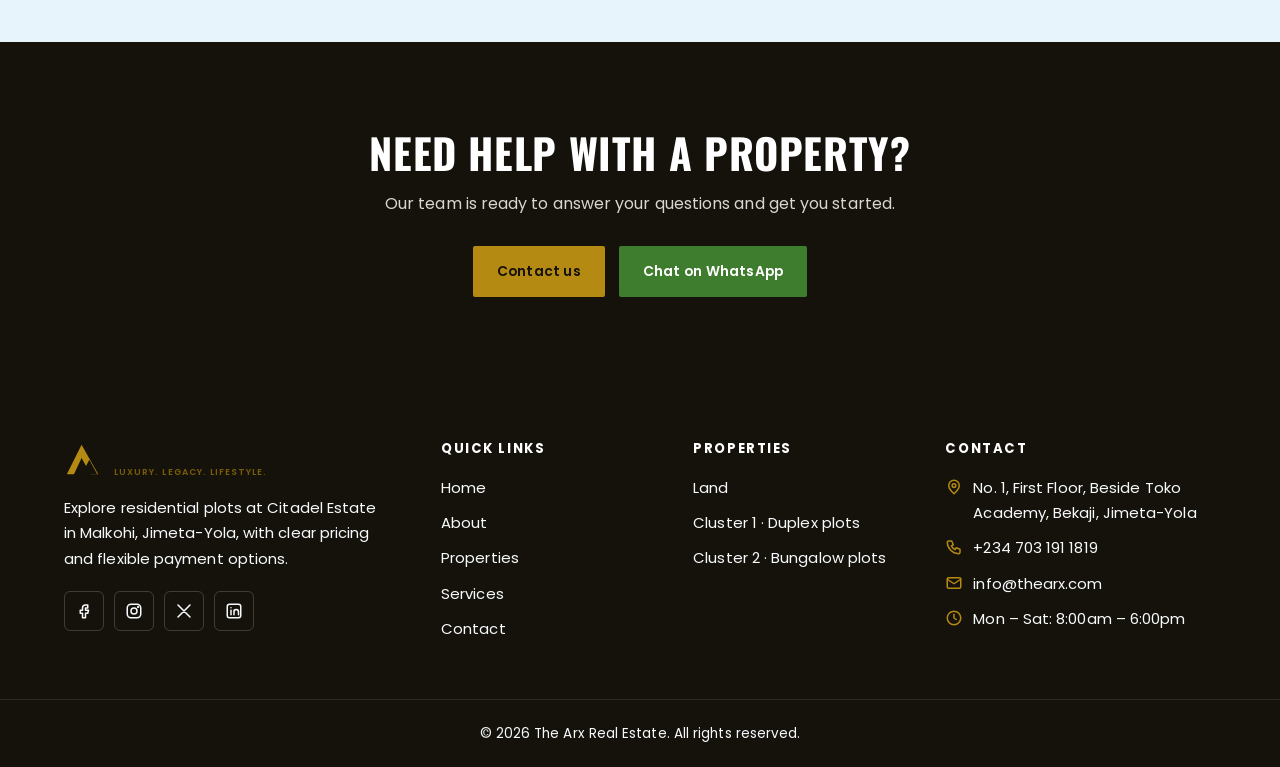
<file: arx-website/services.html>
<!DOCTYPE html>
<html lang="en">
<head>
<meta charset="utf-8">
<meta name="viewport" content="width=device-width, initial-scale=1">
<title>Our Services | The Arx Real Estate</title>
<meta name="description" content="Property sales, rentals and leasing, property search, investment advisory and property management services from The Arx Real Estate.">
<meta name="theme-color" content="#bfe1f7">
<link rel="canonical" href="https://www.thearx.com/services.html">
<link rel="icon" href="images/favicon.svg" type="image/svg+xml">
<meta property="og:title" content="Our Services | The Arx Real Estate">
<meta property="og:type" content="website">
<link rel="preconnect" href="https://fonts.googleapis.com">
<link rel="preconnect" href="https://fonts.gstatic.com" crossorigin>
<link href="https://fonts.googleapis.com/css2?family=Oswald:wght@500;600;700&family=Poppins:wght@400;500;600;700&display=swap" rel="stylesheet">
<link rel="stylesheet" href="css/style.css">
<link rel="stylesheet" href="css/animations.css">
</head>
<body>
<div id="site-header"></div>

<main>
  <section class="page-hero">
    <div class="container">
      <div class="crumbs"><a href="index.html">Home</a> / Our services</div>
      <h1>Our services</h1>
      <p>Everything you need to buy, sell, rent or invest in property, handled professionally.</p>
    </div>
  </section>

  <section class="section">
    <div class="container">
      <div class="section-head reveal">
        <span class="eyebrow">What we offer</span>
        <h2>Real estate services built around you</h2>
        <p>From a first viewing to the final handover, our team supports you at every step.</p>
      </div>
      <div class="features">
        <div class="feature reveal"><div class="cat-ico" data-i="tag"></div><h3>Property sales</h3><p>We market and sell houses, apartments, land and commercial property, and help buyers find the right property at a fair price with the paperwork handled properly.</p></div>
        <div class="feature reveal"><div class="cat-ico" data-i="key"></div><h3>Rentals &amp; leasing</h3><p>Residential and commercial rentals for tenants, and tenant sourcing, screening and lease support for landlords.</p></div>
        <div class="feature reveal"><div class="cat-ico" data-i="home"></div><h3>Property search</h3><p>Tell us your budget, location and requirements and we will shortlist suitable properties and arrange guided viewings.</p></div>
        <div class="feature reveal"><div class="cat-ico" data-i="chart"></div><h3>Investment advisory</h3><p>Practical advice on locations, property types and opportunities with strong growth and rental potential.</p></div>
        <div class="feature reveal"><div class="cat-ico" data-i="wrench"></div><h3>Property management</h3><p>Day-to-day care of your property, including tenant relations, rent collection and maintenance coordination.</p></div>
        <div class="feature reveal"><div class="cat-ico" data-i="clipboard"></div><h3>Documentation support</h3><p>Guidance on verification and documentation so every transaction is clear, safe and properly recorded.</p></div>
      </div>
    </div>
  </section>

  <section class="section alt">
    <div class="container">
      <div class="section-head reveal">
        <span class="eyebrow">Our full service range</span>
        <h2>Explore how The Arx can help</h2>
        <p>Choose a service to start a WhatsApp conversation with our team.</p>
      </div>
      <div class="service-range-grid">
        <article class="service-range-card reveal"><h3>Residential</h3><a class="btn btn-wa btn-sm" data-service-wa="Residential" href="#">Enquire on WhatsApp</a></article>
        <article class="service-range-card reveal"><h3>Commercial</h3><a class="btn btn-wa btn-sm" data-service-wa="Commercial" href="#">Enquire on WhatsApp</a></article>
        <article class="service-range-card reveal"><h3>Luxury Real Estate</h3><a class="btn btn-wa btn-sm" data-service-wa="Luxury Real Estate" href="#">Enquire on WhatsApp</a></article>
        <article class="service-range-card reveal"><h3>Agricultural Real Estate</h3><a class="btn btn-wa btn-sm" data-service-wa="Agricultural Real Estate" href="#">Enquire on WhatsApp</a></article>
        <article class="service-range-card reveal"><h3>Land &amp; Property Investment</h3><a class="btn btn-wa btn-sm" data-service-wa="Land and Property Investment" href="#">Enquire on WhatsApp</a></article>
        <article class="service-range-card reveal"><h3>Rentals</h3><a class="btn btn-wa btn-sm" data-service-wa="Rentals" href="#">Enquire on WhatsApp</a></article>
        <article class="service-range-card reveal"><h3>Land Banking</h3><a class="btn btn-wa btn-sm" data-service-wa="Land Banking" href="#">Enquire on WhatsApp</a></article>
        <article class="service-range-card reveal"><h3>Warehouse Real Estate</h3><a class="btn btn-wa btn-sm" data-service-wa="Warehouse Real Estate" href="#">Enquire on WhatsApp</a></article>
        <article class="service-range-card reveal"><h3>Shortlets</h3><a class="btn btn-wa btn-sm" data-service-wa="Shortlets" href="#">Enquire on WhatsApp</a></article>
        <article class="service-range-card reveal"><h3>Hotels &amp; Hospitality</h3><a class="btn btn-wa btn-sm" data-service-wa="Hotels and Hospitality" href="#">Enquire on WhatsApp</a></article>
        <article class="service-range-card reveal"><h3>Student Housing</h3><a class="btn btn-wa btn-sm" data-service-wa="Student Housing" href="#">Enquire on WhatsApp</a></article>
        <article class="service-range-card reveal"><h3>Event &amp; Recreational Spaces</h3><a class="btn btn-wa btn-sm" data-service-wa="Event and Recreational Spaces" href="#">Enquire on WhatsApp</a></article>
        <article class="service-range-card reveal"><h3>Cemeteries &amp; Memorial Developments</h3><a class="btn btn-wa btn-sm" data-service-wa="Cemeteries and Memorial Developments" href="#">Enquire on WhatsApp</a></article>
        <article class="service-range-card reveal"><h3>Gated Communities</h3><a class="btn btn-wa btn-sm" data-service-wa="Gated Communities" href="#">Enquire on WhatsApp</a></article>
        <article class="service-range-card reveal"><h3>Property Development</h3><a class="btn btn-wa btn-sm" data-service-wa="Property Development" href="#">Enquire on WhatsApp</a></article>
        <article class="service-range-card reveal"><h3>Construction</h3><a class="btn btn-wa btn-sm" data-service-wa="Construction" href="#">Enquire on WhatsApp</a></article>
        <article class="service-range-card reveal"><h3>Property Management</h3><a class="btn btn-wa btn-sm" data-service-wa="Property Management" href="#">Enquire on WhatsApp</a></article>
        <article class="service-range-card reveal"><h3>Real Estate Consultancy</h3><a class="btn btn-wa btn-sm" data-service-wa="Real Estate Consultancy" href="#">Enquire on WhatsApp</a></article>
        <article class="service-range-card reveal"><h3>Brokerage &amp; Agency</h3><a class="btn btn-wa btn-sm" data-service-wa="Brokerage and Agency" href="#">Enquire on WhatsApp</a></article>
        <article class="service-range-card reveal"><h3>International Real Estate Services</h3><a class="btn btn-wa btn-sm" data-service-wa="International Real Estate Services" href="#">Enquire on WhatsApp</a></article>
        <article class="service-range-card reveal"><h3>Real Estate Technology</h3><a class="btn btn-wa btn-sm" data-service-wa="Real Estate Technology" href="#">Enquire on WhatsApp</a></article>
      </div>
    </div>
  </section>

  <section class="section alt">
    <div class="container">
      <div class="section-head reveal">
        <span class="eyebrow">How it works</span>
        <h2>Three simple steps</h2>
      </div>
      <div class="steps">
        <div class="step reveal"><h3>Tell us what you need</h3><p>Share your budget, preferred locations and property type with our team.</p></div>
        <div class="step reveal"><h3>View your options</h3><p>We shortlist suitable properties and arrange viewings at times that suit you.</p></div>
        <div class="step reveal"><h3>Close with confidence</h3><p>We guide negotiation, documentation and handover until you have the keys.</p></div>
      </div>
    </div>
  </section>

  <section class="cta">
    <div class="container reveal">
      <h2>Need help with a property?</h2>
      <p>Our team is ready to answer your questions and get you started.</p>
      <div class="cta-btns">
        <a class="btn btn-gold" href="contact.html">Contact us</a>
        <a class="btn btn-wa" data-slot="wa" href="#">Chat on WhatsApp</a>
      </div>
    </div>
  </section>
</main>

<div id="site-footer"></div>
<script src="js/data.js"></script>
<script src="js/main.js"></script>
<script src="js/effects.js"></script>
</body>
</html>
</file>
<file: arx-website/css/style.css>
/* The Arx Real Estate – main stylesheet */
:root{
  --navy:#15120b;--navy2:#1f5f94;--gold:#b58a12;--gold-d:#7a5c06;
  --sky:#bfe1f7;--sky-mist:#e8f4fc;--sky-deep:#1f5f94;--soft-gold:#f0dfa6;
  --land-green:#3f7d2e;--pin-red:#c62f25;
  /* Brand balance: 50% Cloud/white, 25% Sky, 15% Gold, 10% Ink. */
  --bg:#f7fafc;--ink:#15120b;--muted:#3d4650;--line:#d9e1e7;--white:#fff;
  --radius:14px;--shadow:0 10px 30px rgba(21,18,11,.08);--shadow-lg:0 20px 50px rgba(21,18,11,.16);
  --font:'Poppins',system-ui,-apple-system,'Segoe UI',Roboto,sans-serif;
  --serif:'Oswald',Impact,'Arial Narrow',sans-serif;
}
*{box-sizing:border-box;margin:0;padding:0}
html{scroll-behavior:smooth}
body{font-family:var(--font);color:var(--ink);background:var(--bg);line-height:1.65;-webkit-font-smoothing:antialiased;overflow-x:hidden}
img{max-width:100%;display:block}
a{color:inherit;text-decoration:none}
ul{list-style:none}
button,input,select,textarea{font:inherit;color:inherit}
h1,h2,h3,h4{font-family:var(--serif);line-height:1.2;color:var(--navy);font-weight:700;text-transform:uppercase}
.container{width:min(1180px,92%);margin-inline:auto}
.section{padding:84px 0}
.section.alt{background:var(--sky-mist)}
.section-head{max-width:640px;margin:0 auto 48px;text-align:center}
.section-head h2{font-size:clamp(1.8rem,3.5vw,2.5rem);margin-bottom:12px}
.section-head p{color:var(--muted)}
.eyebrow{display:inline-block;font-size:.75rem;font-weight:700;letter-spacing:.22em;text-transform:uppercase;color:var(--gold-d);margin-bottom:12px}
.icon{display:inline-flex;vertical-align:middle}

/* Buttons */
.btn{display:inline-flex;align-items:center;justify-content:center;gap:8px;padding:13px 26px;border-radius:999px;font-weight:600;font-size:.95rem;border:2px solid transparent;cursor:pointer;transition:.25s;white-space:nowrap}
.btn-gold{background:var(--gold);color:var(--navy)}
.btn-gold:hover{background:#d8b560;transform:translateY(-2px)}
.btn-dark{background:var(--navy);color:#fff}
.btn-dark:hover{background:var(--navy2);transform:translateY(-2px)}
.btn-outline{border-color:var(--navy);color:var(--navy);background:transparent}
.btn-outline:hover{background:var(--navy);color:#fff}
.btn-light{border-color:rgba(255,255,255,.5);color:#fff}
.btn-light:hover{background:#fff;color:var(--navy)}
.btn-wa{background:#25d366;color:#fff}
.btn-wa:hover{background:#1fb858;transform:translateY(-2px)}
.btn-sm{padding:9px 18px;font-size:.85rem}
.btn-block{width:100%}

/* Header */
.site-header{position:sticky;top:0;z-index:60;background:rgba(21,18,11,.97);backdrop-filter:blur(10px);color:#fff;transition:box-shadow .3s}
.site-header.scrolled{box-shadow:0 6px 24px rgba(0,0,0,.25)}
.nav{display:flex;align-items:center;justify-content:space-between;height:76px;gap:20px}
.logo{display:flex;align-items:center;gap:10px;color:#fff}
.logo-text{font-family:var(--serif);font-size:1.4rem;font-weight:700;line-height:1}
.logo-text small{display:block;font-family:var(--font);font-size:.6rem;letter-spacing:.3em;text-transform:uppercase;color:var(--gold);margin-top:5px;font-weight:600}
.nav-links{display:flex;gap:30px}
.nav-links a{font-size:.92rem;font-weight:500;color:#cdd4e6;position:relative;padding:6px 0;transition:color .2s}
.nav-links a:hover,.nav-links a.active{color:#fff}
.nav-links a.active::after{content:"";position:absolute;left:0;right:0;bottom:-3px;height:2px;background:var(--gold)}
.menu-btn{display:none;background:none;border:0;color:#fff;cursor:pointer;padding:6px}

/* Hero */
.hero{position:relative;background:linear-gradient(90deg,rgba(21,18,11,.94) 0%,rgba(21,18,11,.82) 43%,rgba(21,18,11,.48) 100%),url("../images/listings/citadel-cluster-1-450sqm-duplex.jpg") center 54%/cover no-repeat;color:#fff;padding:96px 0 120px;overflow:hidden}
.hero::before{content:"";position:absolute;inset:0;background:radial-gradient(circle at 85% 15%,rgba(181,138,18,.25),transparent 45%),radial-gradient(circle at 10% 90%,rgba(191,225,247,.16),transparent 40%)}
.hero::after{display:none}
.hero .container{position:relative;z-index:1}
.hero h1{color:#fff;font-size:clamp(2.3rem,5.5vw,4rem);max-width:760px;margin-bottom:18px}
.hero h1 em{font-style:italic;color:var(--gold)}
.hero p.lead{max-width:560px;color:#c9d1e5;font-size:1.1rem;margin-bottom:34px}
.search-box{background:#fff;border-radius:20px;padding:16px;display:grid;grid-template-columns:1.5fr 1fr 1fr auto;gap:12px;box-shadow:var(--shadow-lg);max-width:960px;align-items:end}
.search-box .field label{color:var(--muted)}
.hero-badges{display:flex;flex-wrap:wrap;gap:22px;margin-top:34px;color:#c9d1e5;font-size:.9rem}
.hero-badges span{display:flex;align-items:center;gap:8px}
.hero-badges svg{color:var(--gold)}

/* Page hero (inner pages) */
.page-hero{background:linear-gradient(135deg,var(--ink),var(--sky-deep));color:#fff;padding:64px 0;position:relative;overflow:hidden}
.page-hero::before{content:"";position:absolute;right:-80px;top:-80px;width:340px;height:340px;border-radius:50%;background:radial-gradient(circle,rgba(181,138,18,.3),transparent 70%)}
.page-hero h1{color:#fff;font-size:clamp(2rem,4.5vw,3rem);position:relative}
.page-hero p{color:#c9d1e5;max-width:560px;margin-top:10px;position:relative}
.crumbs{font-size:.82rem;color:#9fabc9;margin-bottom:12px;position:relative}
.crumbs a:hover{color:var(--gold)}

/* Forms */
.field{display:flex;flex-direction:column;gap:6px}
.field label{font-size:.75rem;font-weight:600;letter-spacing:.06em;text-transform:uppercase;color:var(--muted)}
.field input,.field select,.field textarea{width:100%;padding:12px 14px;border:1.5px solid var(--line);border-radius:10px;background:#fff;outline:none;transition:border-color .2s,box-shadow .2s}
.field input:focus,.field select:focus,.field textarea:focus{border-color:var(--gold);box-shadow:0 0 0 3px rgba(181,138,18,.2)}
.field textarea{min-height:130px;resize:vertical}
.form-grid{display:grid;grid-template-columns:1fr 1fr;gap:16px}
.form-grid .full{grid-column:1/-1}
.form-actions{display:flex;flex-wrap:wrap;gap:12px;margin-top:6px}
.form-msg{margin-top:14px;padding:12px 16px;border-radius:10px;font-size:.92rem;display:none}
.form-msg.show{display:block}
.form-msg.ok{background:#e8f6ee;color:#1d6b3f}
.form-msg.err{background:#fdecec;color:#a02525}

/* Cards */
.grid{display:grid;grid-template-columns:repeat(3,1fr);gap:28px}
.card{background:#fff;border-radius:var(--radius);overflow:hidden;box-shadow:var(--shadow);transition:transform .3s,box-shadow .3s;display:flex;flex-direction:column}
.card:hover{transform:translateY(-6px);box-shadow:var(--shadow-lg)}
.card-img{position:relative;aspect-ratio:10/7;overflow:hidden;background:var(--navy)}
.card-img img{width:100%;height:100%;object-fit:cover;transition:transform .6s}
.card:hover .card-img img{transform:scale(1.06)}
.badge{position:absolute;top:14px;left:14px;padding:5px 14px;border-radius:999px;font-size:.72rem;font-weight:700;letter-spacing:.06em;text-transform:uppercase}
.badge.sale{background:var(--gold);color:var(--navy)}
.badge.rent{background:var(--navy);color:#fff}
.card-body{padding:22px;display:flex;flex-direction:column;gap:8px;flex:1}
.card-price{font-family:var(--serif);font-size:1.45rem;font-weight:700;color:var(--gold-d)}
.card-price small{font-family:var(--font);font-size:.78rem;color:var(--muted);font-weight:500}
.card h3{font-size:1.12rem}
.card h3 a:hover{color:var(--gold-d)}
.loc{display:flex;align-items:center;gap:6px;color:var(--muted);font-size:.9rem}
.specs{display:flex;flex-wrap:wrap;gap:8px 18px;padding:12px 0;margin:4px 0 8px;border-top:1px solid var(--line);color:var(--muted);font-size:.86rem}
.specs li{display:flex;align-items:center;gap:6px}
.card-body .btn{margin-top:auto;align-self:flex-start}
.center{text-align:center;margin-top:44px}

/* Categories */
.cats{display:grid;grid-template-columns:repeat(4,1fr);gap:22px}
.cat{background:#fff;border:1px solid var(--line);border-radius:var(--radius);padding:32px 24px;text-align:center;transition:.3s}
.cat:hover{background:var(--navy);border-color:var(--navy);transform:translateY(-6px)}
.cat:hover h3,.cat:hover p{color:#fff}
.cat:hover .cat-ico{background:var(--gold);color:var(--navy)}
.cat-ico{width:64px;height:64px;border-radius:50%;background:rgba(181,138,18,.15);color:var(--gold-d);display:grid;place-items:center;margin:0 auto 18px;transition:.3s}
.cat h3{font-size:1.2rem;margin-bottom:4px}
.cat p{color:var(--muted);font-size:.9rem}

/* Split sections */
.split{display:grid;grid-template-columns:1fr 1fr;gap:64px;align-items:center}
.split-img{border-radius:20px;overflow:hidden;box-shadow:var(--shadow-lg);aspect-ratio:10/8;background:var(--navy)}
.split-img img{width:100%;height:100%;object-fit:cover}
.split h2{font-size:clamp(1.8rem,3.2vw,2.4rem);margin-bottom:16px}
.split p{color:var(--muted);margin-bottom:16px}
.checks{display:grid;gap:12px;margin:22px 0 28px}
.checks li{display:flex;gap:12px;align-items:flex-start}
.checks svg{color:var(--gold-d);flex:none;margin-top:3px}

/* Feature / service cards */
.features{display:grid;grid-template-columns:repeat(3,1fr);gap:24px}
.service-range-grid{display:grid;grid-template-columns:repeat(3,1fr);gap:16px}
.service-range-card{display:flex;flex-direction:column;align-items:flex-start;gap:14px;padding:22px;background:#fff;border:1px solid var(--line);border-radius:var(--radius);transition:.3s}
.service-range-card:hover{box-shadow:var(--shadow);transform:translateY(-3px)}
.service-range-card h3{font-size:1.05rem;margin:0}
.service-range-card .btn{margin-top:auto}
.feature{background:#fff;border-radius:var(--radius);padding:30px;border:1px solid var(--line);transition:.3s}
.feature:hover{box-shadow:var(--shadow);transform:translateY(-4px)}
.feature .cat-ico{margin:0 0 18px}
.feature h3{font-size:1.15rem;margin-bottom:8px}
.feature p{color:var(--muted);font-size:.95rem}
.steps{display:grid;grid-template-columns:repeat(3,1fr);gap:30px;counter-reset:s}
.step{text-align:center;padding:10px 20px}
.step::before{counter-increment:s;content:counter(s);display:grid;place-items:center;width:54px;height:54px;margin:0 auto 16px;border-radius:50%;background:var(--navy);color:var(--gold);font-family:var(--serif);font-size:1.4rem;font-weight:700}
.step h3{font-size:1.1rem;margin-bottom:6px}
.step p{color:var(--muted);font-size:.93rem}
.mv{display:grid;grid-template-columns:1fr 1fr;gap:28px}
.mv-card{background:var(--navy);color:#fff;border-radius:var(--radius);padding:40px}
.mv-card h3{color:var(--gold);margin-bottom:12px;font-size:1.5rem}
.mv-card p{color:var(--sky-mist)}

/* CTA */
.cta{background:linear-gradient(135deg,var(--ink),var(--sky-deep));color:#fff;text-align:center;padding:76px 0;position:relative;overflow:hidden}
.cta::before{content:"";position:absolute;left:50%;top:-140px;width:520px;height:520px;transform:translateX(-50%);border-radius:50%;background:radial-gradient(circle,rgba(181,138,18,.22),transparent 70%)}
.cta .container{position:relative}
.cta h2{color:#fff;font-size:clamp(1.8rem,3.6vw,2.6rem);margin-bottom:12px}
.cta p{color:#c9d1e5;max-width:560px;margin:0 auto 28px}
.cta-btns{display:flex;gap:14px;justify-content:center;flex-wrap:wrap}

/* Listings */
.filters{background:#fff;border-radius:18px;padding:20px;box-shadow:var(--shadow);display:grid;grid-template-columns:1.6fr 1fr 1fr 1fr auto;gap:14px;align-items:end;margin-top:-34px;position:relative;z-index:5}
.list-bar{display:flex;justify-content:space-between;align-items:center;gap:16px;margin:36px 0 24px;flex-wrap:wrap}
.list-bar strong{color:var(--navy)}
.sort{display:flex;align-items:center;gap:10px}
.sort select{padding:9px 12px;border:1.5px solid var(--line);border-radius:10px;background:#fff}
.empty{text-align:center;padding:70px 20px;background:#fff;border-radius:var(--radius);border:1px dashed var(--line)}
.empty h3{margin-bottom:8px}
.empty p{color:var(--muted);margin-bottom:18px}

/* Property details */
.detail-grid{display:grid;grid-template-columns:1fr 370px;gap:40px;align-items:start}
.gallery-main{position:relative;aspect-ratio:16/10;border-radius:18px;overflow:hidden;background:var(--navy);box-shadow:var(--shadow)}
.gallery-main img{width:100%;height:100%;object-fit:cover}
.g-btn{position:absolute;top:50%;transform:translateY(-50%);width:44px;height:44px;border-radius:50%;border:0;background:rgba(255,255,255,.9);color:var(--navy);cursor:pointer;display:grid;place-items:center;transition:.2s}
.g-btn:hover{background:var(--gold)}
.g-prev{left:14px}.g-next{right:14px}
.g-count{position:absolute;right:14px;bottom:14px;background:rgba(21,18,11,.8);color:#fff;border-radius:999px;padding:4px 12px;font-size:.8rem}
.thumbs{display:grid;grid-template-columns:repeat(4,1fr);gap:12px;margin-top:12px}
.thumb{aspect-ratio:4/3;border-radius:10px;overflow:hidden;border:3px solid transparent;padding:0;cursor:pointer;background:var(--navy);opacity:.7;transition:.2s}
.thumb.on,.thumb:hover{border-color:var(--gold);opacity:1}
.thumb img{width:100%;height:100%;object-fit:cover}
.d-head{margin:28px 0 8px;display:flex;justify-content:space-between;gap:20px;flex-wrap:wrap;align-items:flex-start}
.d-head h1{font-size:clamp(1.6rem,3vw,2.2rem)}
.d-price{font-family:var(--serif);font-size:2rem;font-weight:700;color:var(--gold-d);white-space:nowrap}
.d-price small{font-family:var(--font);font-size:.85rem;color:var(--muted);font-weight:500}
.spec-grid{display:grid;grid-template-columns:repeat(auto-fit,minmax(130px,1fr));gap:14px;margin:26px 0}
.spec{background:#fff;border:1px solid var(--line);border-radius:12px;padding:16px;text-align:center}
.spec svg{color:var(--gold-d);margin:0 auto 6px}
.spec b{display:block;font-size:1.15rem;color:var(--navy)}
.spec span{font-size:.78rem;color:var(--muted);text-transform:uppercase;letter-spacing:.06em}
.d-block{background:#fff;border:1px solid var(--line);border-radius:var(--radius);padding:28px;margin-bottom:22px}
.d-block h2{font-size:1.3rem;margin-bottom:12px}
.d-block p{color:var(--muted)}
.feat-list{display:grid;grid-template-columns:1fr 1fr;gap:10px 24px}
.feat-list li{display:flex;gap:10px;align-items:center;font-size:.95rem}
.feat-list svg{color:var(--gold-d);flex:none}
.enquiry{position:sticky;top:96px;background:#fff;border:1px solid var(--line);border-radius:var(--radius);padding:26px;box-shadow:var(--shadow)}
.enquiry h3{font-size:1.25rem;margin-bottom:4px}
.enquiry>p{color:var(--muted);font-size:.9rem;margin-bottom:18px}
.enquiry .field{margin-bottom:12px}
.enquiry .field textarea{min-height:100px}
.enquiry .stack{display:grid;gap:10px;margin-top:6px}

/* Contact */
.contact-grid{display:grid;grid-template-columns:1fr 1.25fr;gap:48px}
.info-list{display:grid;gap:18px;margin-top:26px}
.info{display:flex;gap:16px;align-items:flex-start;background:#fff;border:1px solid var(--line);border-radius:12px;padding:18px}
.info .cat-ico{margin:0;width:48px;height:48px;flex:none}
.info h4{font-family:var(--font);font-size:.78rem;letter-spacing:.08em;text-transform:uppercase;color:var(--muted);margin-bottom:2px}
.info a:hover{color:var(--gold-d)}
.form-card{background:#fff;border:1px solid var(--line);border-radius:var(--radius);padding:34px;box-shadow:var(--shadow)}

/* Footer */
.site-footer{background:var(--ink);color:#e8f4fc;padding:70px 0 0;font-size:.93rem}
.foot-grid{display:grid;grid-template-columns:1.6fr 1fr 1fr 1.3fr;gap:44px;padding-bottom:48px}
.site-footer h4{color:#fff;font-family:var(--font);font-size:.82rem;letter-spacing:.14em;text-transform:uppercase;margin-bottom:18px}
.site-footer li{margin-bottom:10px}
.site-footer a:hover{color:var(--gold)}
.foot-brand p{margin:16px 0 20px;max-width:320px}
.socials{display:flex;gap:10px}
.socials a{width:40px;height:40px;border-radius:50%;border:1px solid rgba(255,255,255,.18);display:grid;place-items:center;transition:.25s}
.socials a:hover{background:var(--gold);color:var(--navy);border-color:var(--gold)}
.foot-contact li{display:flex;gap:10px;align-items:flex-start}
.foot-contact svg{color:var(--gold);flex:none;margin-top:3px}
.foot-bottom{border-top:1px solid rgba(255,255,255,.1);padding:22px 0;text-align:center;font-size:.85rem}

/* WhatsApp float */
.wa-float{position:fixed;right:22px;bottom:22px;z-index:70;width:58px;height:58px;border-radius:50%;background:#25d366;color:#fff;display:grid;place-items:center;box-shadow:0 8px 24px rgba(37,211,102,.45);transition:.25s}
.wa-float:hover{transform:scale(1.08)}

/* Reveal */
.reveal{opacity:0;transform:translateY(18px);transition:opacity .6s ease,transform .6s ease}
.reveal.in{opacity:1;transform:none}
.card.reveal.in:hover{transform:translateY(-6px)}

/* Responsive */
@media (max-width:1020px){
  .grid{grid-template-columns:repeat(2,1fr)}
  .cats{grid-template-columns:repeat(2,1fr)}
  .features{grid-template-columns:repeat(2,1fr)}
  .service-range-grid{grid-template-columns:repeat(2,1fr)}
  .detail-grid{grid-template-columns:1fr}
  .enquiry{position:static}
  .foot-grid{grid-template-columns:1fr 1fr}
  .filters{grid-template-columns:1fr 1fr}
  .filters .field.grow{grid-column:1/-1}
  .filters .btn{grid-column:1/-1}
}
@media (max-width:900px){
  .menu-btn{display:block}
  .nav-cta{display:none}
  .nav-links{position:fixed;top:76px;left:0;right:0;flex-direction:column;gap:0;background:var(--navy);padding:8px 5% 24px;transform:translateY(-130%);transition:transform .35s ease;box-shadow:0 20px 30px rgba(0,0,0,.3);z-index:-1}
  .nav-links.open{transform:none}
  .nav-links a{padding:16px 0;border-bottom:1px solid rgba(255,255,255,.08);font-size:1rem}
  .nav-links a.active::after{display:none}
  .nav-links a.active{color:var(--gold)}
  .split{grid-template-columns:1fr;gap:34px}
  .contact-grid{grid-template-columns:1fr}
  .mv{grid-template-columns:1fr}
  .steps{grid-template-columns:1fr}
  .search-box{grid-template-columns:1fr 1fr}
  .search-box .field:first-child{grid-column:1/-1}
  .search-box .btn{grid-column:1/-1}
}
@media (max-width:640px){
  .section{padding:60px 0}
  .hero{padding:64px 0 100px}
  .grid,.features,.cats{grid-template-columns:1fr}
  .service-range-grid{grid-template-columns:1fr}
  .search-box{grid-template-columns:1fr}
  .form-grid{grid-template-columns:1fr}
  .filters{grid-template-columns:1fr}
  .feat-list{grid-template-columns:1fr}
  .foot-grid{grid-template-columns:1fr;gap:30px}
  .thumbs{grid-template-columns:repeat(4,1fr);gap:8px}
  .form-card{padding:22px}
  .cats{grid-template-columns:1fr 1fr}
  .cat{padding:24px 14px}
}
@media (prefers-reduced-motion:reduce){*{transition:none!important;animation:none!important}.reveal{opacity:1;transform:none}}

/* Minimal luxury design pass */
:root{
  --radius:8px;
  --shadow:0 8px 24px rgba(21,18,11,.055);
  --shadow-lg:0 14px 38px rgba(21,18,11,.1);
}
body{line-height:1.7;letter-spacing:.005em}
.container{width:min(1220px,90%)}
.section{padding:clamp(68px,8vw,108px) 0}
.section.alt{background:#f1f8fc}
.section-head{margin-bottom:40px}
.section-head h2{letter-spacing:.045em;margin-bottom:14px}
h1,h2,h3,h4{letter-spacing:.035em}
.eyebrow{font-size:.68rem;letter-spacing:.2em;color:var(--gold-d)}
.site-header{background:rgba(21,18,11,.98)}
.site-header.scrolled{box-shadow:0 3px 16px rgba(0,0,0,.14)}
.nav{height:72px;gap:24px}
.logo{gap:12px}
.logo-text{font-size:1.28rem;letter-spacing:.04em}
.logo-text small{font-size:.55rem;letter-spacing:.22em;color:var(--soft-gold)}
.nav-links{gap:clamp(18px,2.5vw,34px)}
.nav-links a{font-size:.84rem;color:rgba(255,255,255,.76)}
.nav-links a.active::after{height:1px}
.hero{padding:clamp(72px,9vw,118px) 0 82px;background-position:center 54%}
.hero::before{background:linear-gradient(90deg,rgba(21,18,11,.88),rgba(21,18,11,.7) 52%,rgba(21,18,11,.32))}
.hero h1{max-width:800px;font-size:clamp(2.6rem,6vw,5rem);letter-spacing:.025em;line-height:1.08;margin-bottom:22px}
.hero h1 em{color:var(--soft-gold)}
.hero p.lead{max-width:590px;color:rgba(255,255,255,.82);font-size:1rem}
.hero .eyebrow{color:var(--soft-gold)!important}
.search-box{border-radius:var(--radius);padding:18px;gap:10px;box-shadow:0 18px 50px rgba(0,0,0,.17)}
.field{gap:8px}
.field label{font-size:.68rem;letter-spacing:.09em}
.field input,.field select,.field textarea,.sort select{border-radius:6px;border-color:#e3e7e9;padding:12px 13px}
.btn{border-radius:6px;padding:12px 22px;font-size:.86rem;letter-spacing:.015em;transition:background-color .2s,border-color .2s,color .2s,transform .2s}
.btn-gold{background:var(--gold);color:var(--ink)}
.btn-gold:hover{background:var(--soft-gold);transform:translateY(-1px)}
.btn-dark{background:var(--ink)}
.btn-dark:hover{background:var(--sky-deep);transform:translateY(-1px)}
.btn-outline{border-width:1px}
.btn-outline:hover{background:var(--ink)}
.hero-badges{color:rgba(255,255,255,.8);font-size:.82rem}
.page-hero{padding:58px 0;background:var(--ink)}
.page-hero::before{width:280px;height:280px;opacity:.55}
.page-hero h1{font-size:clamp(2rem,4.4vw,3.3rem);letter-spacing:.04em}
.page-hero p{color:rgba(255,255,255,.78);font-size:.96rem}
.crumbs{color:rgba(255,255,255,.56)}
.grid,.features{gap:22px}
.card{border-radius:8px;box-shadow:none;border:1px solid #e9edef}
.card:hover{transform:translateY(-3px);box-shadow:var(--shadow)}
.card-img{aspect-ratio:1.28}
.card:hover .card-img img{transform:scale(1.025)}
.badge{top:12px;left:12px;border-radius:4px;font-size:.64rem;letter-spacing:.08em}
.badge.sale{background:var(--gold);color:var(--ink)}
.card-body{padding:20px;gap:7px}
.card-price{font-size:1.3rem;color:var(--gold-d)}
.card h3{font-size:1rem;line-height:1.35}
.specs{border-top-color:#edf0f1;font-size:.8rem}
.cats{gap:14px}
.cat{border-radius:8px;padding:28px 20px;transition:background-color .2s,border-color .2s}
.cat:hover{background:var(--ink);border-color:var(--ink);transform:translateY(-2px)}
.cat-ico{width:54px;height:54px;border-radius:8px;background:var(--sky-mist)}
.split{gap:clamp(36px,6vw,84px)}
.split-img{border-radius:8px;box-shadow:none}
.service-range-grid{gap:12px}
.service-range-card,.feature,.info,.form-card,.filters,.d-block,.enquiry,.spec{border-radius:8px;box-shadow:none}
.service-range-card,.feature{border-color:#e9edef;padding:24px}
.service-range-card:hover,.feature:hover{box-shadow:var(--shadow);transform:translateY(-2px)}
.step::before{border-radius:8px;background:var(--sky-mist);color:var(--gold-d)}
.mv-card{border-radius:8px;background:var(--ink);padding:clamp(26px,4vw,42px)}
.cta{padding:clamp(58px,7vw,86px) 0;background:var(--ink)}
.cta::before{display:none}
.filters{border:1px solid #edf0f1;padding:18px;gap:12px}
.empty{border-radius:8px}
.gallery-main{border-radius:8px;box-shadow:none}
.g-btn{border-radius:6px}
.thumb{border-radius:5px}
.spec-grid{gap:10px}
.spec{border-radius:6px;padding:14px}
.d-block{padding:24px;border-color:#e9edef}
.enquiry{padding:22px;border-color:#e9edef}
.form-card{padding:clamp(22px,3vw,34px);border-color:#e9edef}
.site-footer{padding-top:58px;color:rgba(232,244,252,.76)}
.site-footer h4{letter-spacing:.12em}
.socials a{border-radius:6px}
.wa-float{width:52px;height:52px;right:20px;bottom:20px}
@media(max-width:900px){
  .nav-links{top:72px;background:var(--ink)}
  .hero{padding-bottom:70px}
}
@media(max-width:640px){
  .section{padding:58px 0}
  .hero{padding:62px 0 58px}
  .hero h1{font-size:clamp(2.35rem,11vw,3.5rem)}
  .search-box{border-radius:8px}
  .page-hero{padding:46px 0}
  .section-head{text-align:left;margin-bottom:30px}
}
</file>
<file: arx-website/css/animations.css>
/* The Arx – animation & interaction layer (loads after style.css) */
[hidden]{display:none!important}

/* Page enter / leave */
body{animation:pageIn .5s ease backwards}
body.page-leave{opacity:0;transition:opacity .25s ease}
@keyframes pageIn{from{opacity:0}to{opacity:1}}
@keyframes rise{from{opacity:0;transform:translateY(30px)}to{opacity:1;transform:none}}
@keyframes pop{0%{transform:scale(.7)}60%{transform:scale(1.25)}100%{transform:scale(1)}}
@keyframes blink{50%{opacity:0}}
@keyframes floaty{0%,100%{transform:translate3d(0,0,0)}50%{transform:translate3d(0,-26px,0)}}
@keyframes ring{0%{transform:scale(1);opacity:.7}100%{transform:scale(1.7);opacity:0}}
@keyframes ripple{from{opacity:.3;transform:scale(0)}to{opacity:0;transform:scale(2.6)}}
@keyframes glow{0%,100%{box-shadow:0 0 0 0 rgba(201,162,75,.55)}70%{box-shadow:0 0 0 16px rgba(201,162,75,0)}}
@keyframes marq{to{transform:translateX(-50%)}}
@keyframes swap{from{opacity:.2;transform:scale(1.05)}to{opacity:1;transform:none}}
@keyframes drift{0%{background-position:0% 50%}100%{background-position:100% 50%}}

/* Scroll progress, back-to-top, hiding header */
.progress{position:fixed;top:0;left:0;right:0;height:3px;z-index:100;background:linear-gradient(90deg,var(--gold),#f0d58a);transform-origin:left;transform:scaleX(0)}
.site-header{transition:box-shadow .3s,transform .35s ease}
.site-header.hide{transform:translateY(-100%)}
.to-top{position:fixed;right:28px;bottom:92px;z-index:70;width:46px;height:46px;border-radius:50%;border:0;background:var(--navy);color:var(--gold);cursor:pointer;display:grid;place-items:center;box-shadow:0 8px 20px rgba(15,27,51,.35);opacity:0;visibility:hidden;transform:translateY(12px);transition:.3s}
.to-top.show{opacity:1;visibility:visible;transform:none}
.to-top:hover{background:var(--gold);color:var(--navy)}

/* Reveal variants + stagger */
.reveal{transition-delay:0s}
.reveal.in{transition-delay:var(--d,0s)}
.reveal.in.done{transition-delay:0s}
.reveal-left{transform:translateX(-44px)}
.reveal-right{transform:translateX(44px)}
.reveal-zoom{transform:scale(.94)}
.reveal-left.in,.reveal-right.in,.reveal-zoom.in{transform:none}
.rise-in{animation:rise .75s cubic-bezier(.2,.7,.2,1) backwards}

/* Hero */
.hero{background:linear-gradient(120deg,#0a1325,#16264a,#0c1830,#1b2f5c);background-size:300% 300%;animation:drift 18s ease-in-out infinite alternate}
.hero .container>*{animation:rise .9s cubic-bezier(.2,.7,.2,1) backwards}
.hero .container>*:nth-child(1){animation-delay:.1s}
.hero .container>*:nth-child(2){animation-delay:.25s}
.hero .container>*:nth-child(3){animation-delay:.4s}
.hero .container>*:nth-child(4){animation-delay:.55s}
.hero .container>*:nth-child(5){animation-delay:.7s}
.hero .container>*:nth-child(6){animation-delay:.85s}
.hero h1{min-height:2.5em}
.typed-wrap{display:inline-block;white-space:nowrap}
.typed-wrap em{color:var(--gold)}
.caret{display:inline-block;width:3px;height:.85em;margin-left:5px;background:var(--gold);vertical-align:-.05em;animation:blink 1s steps(1) infinite}
.orb{position:absolute;border-radius:50%;pointer-events:none;translate:0 calc(var(--sy,0) * -.18px)}
.o1{width:340px;height:340px;right:-70px;top:30px;background:radial-gradient(circle at 30% 30%,rgba(201,162,75,.38),rgba(201,162,75,0) 70%);animation:floaty 9s ease-in-out infinite}
.o2{width:200px;height:200px;left:5%;bottom:110px;background:radial-gradient(circle at 30% 30%,rgba(120,150,230,.3),rgba(120,150,230,0) 70%);animation:floaty 7s -2s ease-in-out infinite}
.o3{width:90px;height:90px;right:22%;bottom:150px;border:2px solid rgba(201,162,75,.45);animation:floaty 6s -1s ease-in-out infinite}
.chips{display:flex;flex-wrap:wrap;gap:10px;align-items:center;margin-top:18px;color:#9fabc9;font-size:.85rem}
.chips a{padding:6px 15px;border:1px solid rgba(255,255,255,.25);border-radius:999px;color:#fff;transition:.25s}
.chips a:hover{background:var(--gold);border-color:var(--gold);color:var(--navy);transform:translateY(-2px)}

/* Stats band */
.stats-wrap{margin-top:-64px;position:relative;z-index:6}
.stats-wrap+.section{padding-top:110px}
.stats{background:#fff;border-radius:22px;box-shadow:var(--shadow-lg);display:grid;grid-template-columns:repeat(4,1fr);padding:30px 10px}
.stat{text-align:center;padding:6px 14px;border-right:1px solid var(--line)}
.stat:last-child{border:0}
.stat b{display:block;font-family:var(--serif);font-size:clamp(2rem,4vw,2.8rem);color:var(--navy);line-height:1.1}
.stat span{font-size:.8rem;letter-spacing:.08em;text-transform:uppercase;color:var(--muted)}

/* Marquee of areas */
.marquee{overflow:hidden;-webkit-mask-image:linear-gradient(90deg,transparent,#000 8%,#000 92%,transparent);mask-image:linear-gradient(90deg,transparent,#000 8%,#000 92%,transparent);padding:8px 0 22px}
.marquee-track{display:flex;gap:16px;width:max-content;animation:marq 55s linear infinite}
.marquee:hover .marquee-track{animation-play-state:paused}
.pill{display:inline-flex;gap:8px;align-items:center;padding:12px 22px;background:#fff;border:1px solid var(--line);border-radius:999px;font-weight:600;color:var(--navy);box-shadow:var(--shadow);transition:.25s;white-space:nowrap}
.pill svg{color:var(--gold-d)}
.pill small{color:var(--muted);font-weight:500}
.pill:hover{background:var(--navy);color:#fff;transform:translateY(-3px)}
.pill:hover small{color:#9fabc9}

/* Buttons: shine, ripple, glow */
.btn{position:relative;overflow:hidden}
.btn-gold::before{content:"";position:absolute;top:0;left:-120%;width:60%;height:100%;background:linear-gradient(100deg,transparent,rgba(255,255,255,.6),transparent);transform:skewX(-20deg);transition:left .6s}
.btn-gold:hover::before{left:140%}
.cta .btn-gold,.search-box .btn-gold{animation:glow 2.4s infinite}
.card .btn svg{transition:transform .25s}
.card .btn:hover svg{transform:translateX(5px)}
.ripple{position:absolute;border-radius:50%;background:currentColor;pointer-events:none;animation:ripple .65s ease-out forwards}

/* WhatsApp pulse */
.wa-float::after{content:"";position:absolute;inset:0;border-radius:50%;border:2px solid #25d366;animation:ring 2.2s ease-out infinite;pointer-events:none}

/* Section heading underline draw */
.section-head h2::after{content:"";display:block;width:0;height:3px;border-radius:3px;background:var(--gold);margin:14px auto 0;transition:width .8s .3s ease}
.section-head.in h2::after{width:64px}

/* Cards: spotlight + shine */
.card,.feature{position:relative}
.feature{overflow:hidden}
.card::before,.feature::before{content:"";position:absolute;inset:0;z-index:2;pointer-events:none;opacity:0;transition:opacity .3s;background:radial-gradient(260px circle at var(--mx,50%) var(--my,50%),rgba(201,162,75,.2),transparent 65%)}
.card:hover::before,.feature:hover::before{opacity:1}
.card-img::after{content:"";position:absolute;inset:0;pointer-events:none;background:linear-gradient(115deg,transparent 40%,rgba(255,255,255,.28) 50%,transparent 60%);transform:translateX(-100%);transition:transform .8s}
.card:hover .card-img::after{transform:translateX(100%)}
.cat:hover .cat-ico,.feature:hover .cat-ico{transform:scale(1.12) rotate(-6deg)}
.step::before{transition:transform .4s,box-shadow .4s}
.step:hover::before{transform:scale(1.12) rotate(-6deg);box-shadow:0 0 0 8px rgba(201,162,75,.22)}

/* Save (heart) */
.fav{position:absolute;top:12px;right:12px;z-index:3;width:42px;height:42px;border-radius:50%;border:0;background:rgba(255,255,255,.93);color:var(--navy);cursor:pointer;display:grid;place-items:center;box-shadow:0 4px 14px rgba(0,0,0,.2);transition:background .25s,color .25s,transform .2s}
.fav:hover{transform:scale(1.1)}
.fav.on{background:#e5484d;color:#fff}
.fav.on svg,.fav-text.on svg{fill:currentColor}
.fav.pop,.fav-text.pop{animation:pop .45s cubic-bezier(.3,1.6,.5,1)}
.fav-text{display:inline-flex;gap:8px;align-items:center;margin-top:10px;padding:8px 16px;border-radius:999px;border:1.5px solid var(--line);background:#fff;cursor:pointer;font-family:var(--font);font-size:.85rem;font-weight:600;line-height:1.2;color:var(--navy);transition:.25s}
.fav-text:hover{border-color:#e5484d}
.fav-text.on{background:#e5484d;border-color:#e5484d;color:#fff}
.d-price{text-align:right}
.fav-link{position:relative;display:inline-flex;padding:8px;color:#cdd4e6;transition:color .2s,transform .2s}
.fav-link:hover{color:#fff;transform:scale(1.1)}
.fav-count{position:absolute;top:0;right:-2px;min-width:18px;height:18px;padding:0 4px;border-radius:9px;background:var(--gold);color:var(--navy);font-size:.68rem;font-weight:700;display:grid;place-items:center;transform:scale(0);transition:transform .3s cubic-bezier(.3,1.6,.5,1)}
.fav-count.show{transform:scale(1)}
.saved-note{display:flex;gap:10px;flex-wrap:wrap;align-items:center;margin-top:30px;padding:14px 18px;border-radius:12px;background:#fdf3f3;border:1px solid #f3c9cb;color:#a02529}
.saved-note a{font-weight:700;text-decoration:underline}

/* Gallery + lightbox */
.gallery-main img{cursor:zoom-in}
.gallery-main img.swap{animation:swap .5s ease}
.lightbox{position:fixed;inset:0;z-index:200;background:rgba(6,10,20,.95);display:grid;place-items:center;opacity:0;visibility:hidden;transition:opacity .3s,visibility .3s}
.lightbox.open{opacity:1;visibility:visible}
.lightbox img{max-width:92vw;max-height:82vh;border-radius:12px;transform:scale(.94);transition:transform .35s}
.lightbox.open img{transform:none}
.lb-btn{position:absolute;width:48px;height:48px;border-radius:50%;border:0;background:rgba(255,255,255,.14);color:#fff;cursor:pointer;display:grid;place-items:center;transition:.2s}
.lb-btn:hover{background:var(--gold);color:var(--navy)}
.lb-close{top:18px;right:18px}
.lb-prev{left:18px;top:50%;transform:translateY(-50%)}
.lb-next{right:18px;top:50%;transform:translateY(-50%)}
.lb-count{position:absolute;bottom:20px;left:50%;transform:translateX(-50%);color:#cdd4e6;font-size:.9rem}

/* Payment estimator */
.calc-row{margin-bottom:22px}
.calc-row label{display:flex;justify-content:space-between;font-weight:600;color:var(--navy);margin-bottom:12px;font-size:.92rem}
.calc-row label b{color:var(--gold-d)}
.calc input[type=range]{-webkit-appearance:none;appearance:none;width:100%;height:8px;border-radius:8px;outline:none;cursor:pointer;background:linear-gradient(to right,var(--gold) var(--fill,30%),var(--line) var(--fill,30%))}
.calc input[type=range]::-webkit-slider-thumb{-webkit-appearance:none;width:26px;height:26px;border-radius:50%;background:var(--navy);border:4px solid var(--gold);box-shadow:0 2px 8px rgba(0,0,0,.25);transition:transform .15s}
.calc input[type=range]::-webkit-slider-thumb:hover{transform:scale(1.15)}
.calc input[type=range]::-moz-range-thumb{width:18px;height:18px;border-radius:50%;background:var(--navy);border:4px solid var(--gold)}
.calc-out{display:grid;grid-template-columns:repeat(3,1fr);gap:12px;margin:22px 0 14px}
.calc-out div{background:var(--bg);border-radius:12px;padding:14px 10px;text-align:center;min-width:0}
.calc-out span{display:block;font-size:.7rem;text-transform:uppercase;letter-spacing:.06em;color:var(--muted)}
.calc-out b{font-family:var(--serif);font-size:1.1rem;color:var(--navy);word-break:break-word}
.calc-out .hl{background:var(--navy)}
.calc-out .hl span{color:#9fabc9}
.calc-out .hl b{color:var(--gold)}
.calc .note{font-size:.8rem;color:var(--muted);margin-bottom:16px}

/* Feedback */
.form-msg.show{animation:pop .4s ease}

@media (max-width:900px){.fav-link{margin-left:auto}}
@media (max-width:700px){
  .stats{grid-template-columns:1fr 1fr;gap:20px 0}
  .stat:nth-child(2){border:0}
  .calc-out{grid-template-columns:1fr}
}
@media (max-width:640px){
  .hero h1{min-height:3.8em}
  .to-top{right:24px}
  .stats-wrap{margin-top:-48px}
}
@media (prefers-reduced-motion:reduce){
  .marquee-track{animation:none;flex-wrap:wrap;width:auto;justify-content:center}
  .reveal-left,.reveal-right,.reveal-zoom{transform:none}
}

/* THE ARX brand system: ink, gold, open sky and cloud. */
:root{--arx-ink:#15120b;--arx-gold:#b58a12;--arx-deep:#7a5c06;--arx-soft:#f0dfa6;--arx-sky:#bfe1f7;--arx-mist:#e8f4fc;--arx-blue:#1f5f94;--arx-cloud:#f7fafc;--arx-slate:#3d4650;--arx-green:#3f7d2e;--arx-red:#c62f25}
body{background:var(--arx-cloud);color:var(--arx-ink)}
h1,h2,h3,h4{font-family:var(--serif);font-weight:700;text-transform:uppercase;letter-spacing:.015em;color:var(--arx-ink)}
.section.alt{background:var(--arx-mist)}
.btn{border-radius:2px;min-height:46px;font-family:var(--font);font-weight:600}
.btn-gold{background:var(--arx-gold);color:var(--arx-ink)}
.btn-gold:hover{background:#c99d20}
.btn-dark{background:var(--arx-ink);color:#fff}
.btn-dark:hover{background:#302a1f}
.btn-outline{border-color:var(--arx-ink);color:var(--arx-ink)}
.btn-wa{background:var(--arx-green);color:#fff}
.btn-wa:hover{background:#326c24}
.site-header{background:rgba(247,250,252,.97);color:var(--arx-ink);border-bottom:1px solid rgba(21,18,11,.09);backdrop-filter:blur(12px)}
.site-header.scrolled{box-shadow:0 6px 24px rgba(21,18,11,.1)}
.logo{color:var(--arx-ink)}
.logo-text small{color:var(--arx-deep);letter-spacing:.12em;font-size:.55rem}
.nav-links a{color:var(--arx-slate)}
.nav-links a:hover,.nav-links a.active{color:var(--arx-ink)}
.nav-links a.active::after{background:var(--arx-gold)}
.menu-btn{color:var(--arx-ink)}
.fav-link{color:var(--arx-ink)}
.hero,.page-hero{background:var(--arx-sky);color:var(--arx-ink)}
.hero{background-image:linear-gradient(120deg,#bfe1f7,#d8eefb 55%,#bfe1f7);background-size:100% 100%;animation:none}
.hero::before,.page-hero::before{background:radial-gradient(ellipse at 82% 18%,rgba(255,255,255,.8) 0 11%,transparent 11.5%),radial-gradient(ellipse at 88% 25%,rgba(255,255,255,.78) 0 14%,transparent 14.5%),radial-gradient(ellipse at 72% 32%,rgba(255,255,255,.75) 0 10%,transparent 10.5%)}
.hero::after{opacity:.22}
.hero h1,.page-hero h1,.cta h2{color:var(--arx-ink)}
.hero h1 em,.typed-wrap em,.caret{color:var(--arx-deep);background-color:transparent}
.hero p.lead,.page-hero p{color:#303c46}
.hero-badges,.chips{color:#303c46}
.hero-badges svg{color:var(--arx-deep)}
.chips a{color:var(--arx-ink);border-color:rgba(21,18,11,.25)}
.chips a:hover{background:var(--arx-gold);border-color:var(--arx-gold);color:var(--arx-ink)}
.eyebrow{color:var(--arx-deep);letter-spacing:.13em}
.section-head h2::after{background:var(--arx-gold)}
.card,.cat,.feature,.form-card,.d-block,.enquiry,.spec,.info,.stats{border-radius:2px;box-shadow:0 8px 24px rgba(21,18,11,.07)}
.card{border:1px solid var(--line)}
.cat,.feature{border-radius:2px}
.cat:hover{background:var(--arx-ink);border-color:var(--arx-ink)}
.cat-ico{border-radius:2px;background:var(--arx-soft);color:var(--arx-deep)}
.pill{border-radius:2px;color:var(--arx-ink)}
.pill:hover{background:var(--arx-ink)}
.site-footer,.cta{background:var(--arx-ink);color:#f7fafc}
.cta h2{color:#fff}
.cta p{color:#d9d7cf}
.to-top{background:var(--arx-ink);color:var(--arx-soft)}
.filters{border-radius:2px}
.form-card,.d-block,.enquiry,.spec,.info{border-radius:2px}
.field input:focus,.field select:focus,.field textarea:focus{border-color:var(--arx-gold);box-shadow:0 0 0 3px rgba(181,138,18,.18)}
.badge.sale{background:var(--arx-soft);color:var(--arx-ink)}
.badge.rent{background:var(--arx-blue);color:#fff}
.card-price,.d-price{color:var(--arx-deep)}
.fav-count{background:var(--arx-gold);color:var(--arx-ink)}
.progress{background:linear-gradient(90deg,var(--arx-gold),var(--arx-soft))}
.wa-float{background:var(--arx-green);border-radius:2px}
.wa-float::after{border-radius:2px;border-color:var(--arx-green)}
.nav-links{background:var(--arx-cloud)}
.plan-table-wrap{max-width:100%;overflow-x:auto;border:1px solid var(--line);background:#fff}
.plan-table{width:100%;min-width:760px;border-collapse:collapse;text-align:left;font-size:.88rem;line-height:1.45}
.plan-table th,.plan-table td{padding:14px 12px;border-bottom:1px solid var(--line);vertical-align:middle;white-space:nowrap}
.plan-table thead th{background:var(--arx-gold);color:var(--arx-ink);font-family:var(--serif);font-size:.92rem;text-transform:uppercase}
.plan-table thead small{font:500 .72rem var(--font);text-transform:none}
.plan-table tbody th{font-weight:700;color:var(--arx-ink)}
.plan-table tbody tr:last-child th,.plan-table tbody tr:last-child td{border-bottom:0}
.plan-table tbody tr:hover{background:var(--arx-mist)}
.plan-select{min-height:40px;padding:8px 12px;border:1px solid var(--arx-ink);border-radius:2px;background:#fff;color:var(--arx-ink);font:600 .8rem var(--font);cursor:pointer}
.plan-select:hover,.plan-select.selected{background:var(--arx-ink);color:#fff}
.render-badge{left:auto;right:14px;top:auto;bottom:14px;background:rgba(247,250,252,.94);color:var(--arx-ink);letter-spacing:0;text-transform:none}
.selected-plan{margin:14px 0 0!important;color:var(--arx-deep)!important;font-weight:600}
.estate-flyer{max-width:520px;margin:24px auto 30px;background:#fff;border:1px solid var(--line)}
.estate-flyer img{width:100%;height:auto}
.estate-flyer figcaption{padding:10px 14px;color:var(--arx-slate);font-size:.82rem}
.sr-only{position:absolute;width:1px;height:1px;padding:0;margin:-1px;overflow:hidden;clip:rect(0,0,0,0);white-space:nowrap;border:0}
@media(max-width:900px){.nav-links a{border-color:rgba(21,18,11,.09)}.nav-links a.active{color:var(--arx-deep)}}
</file>
